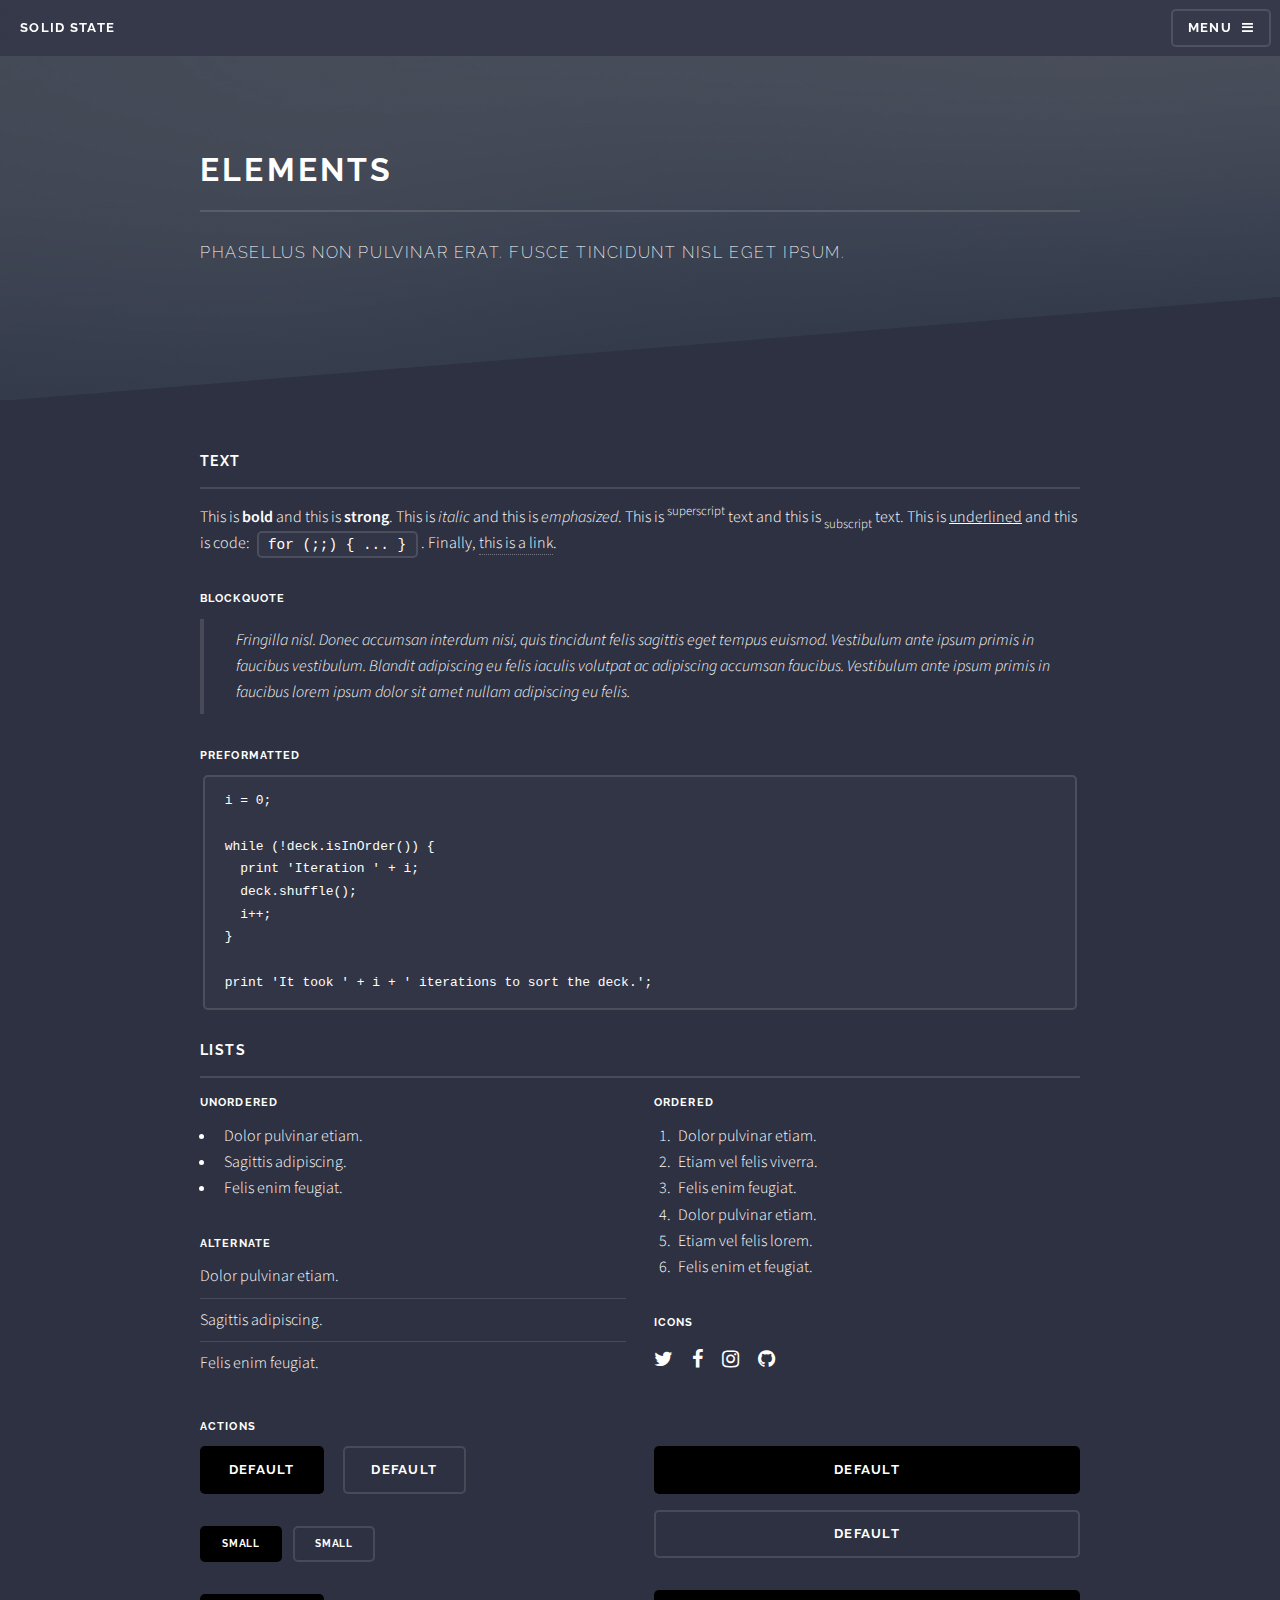
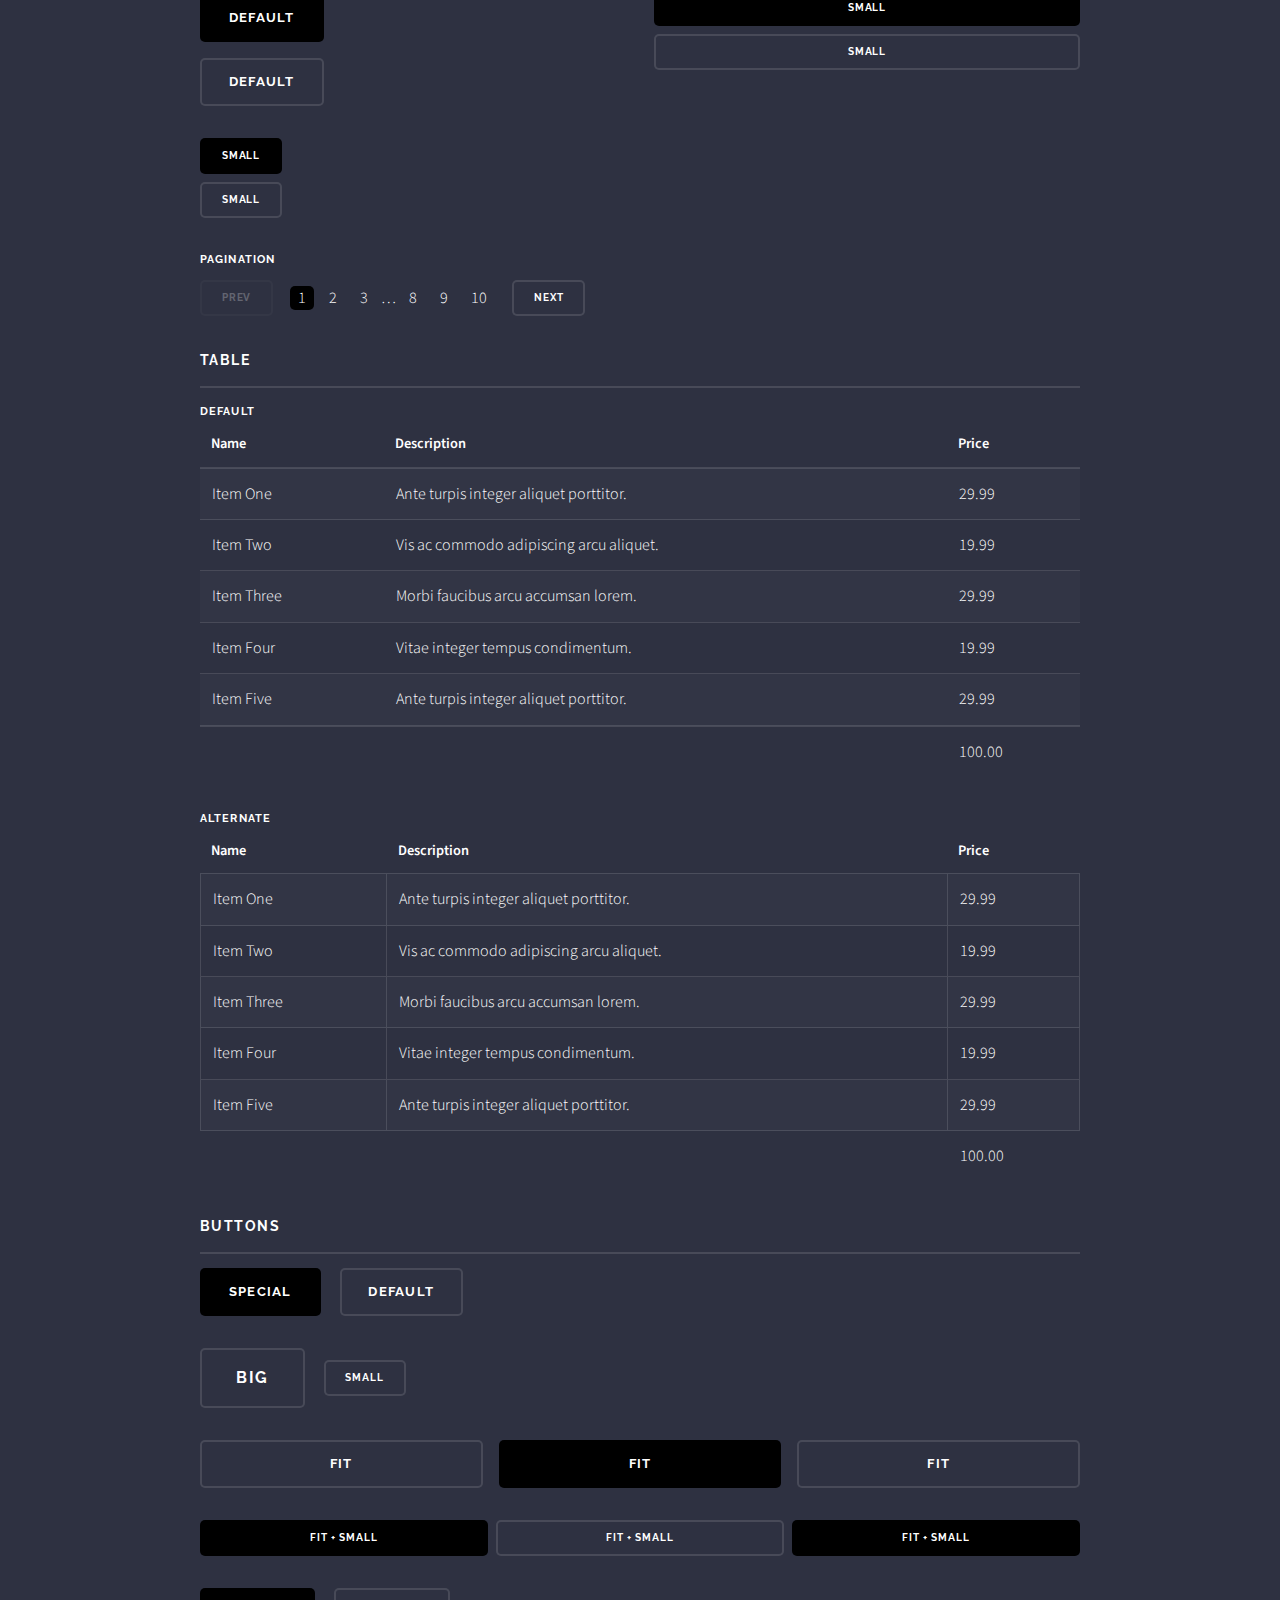
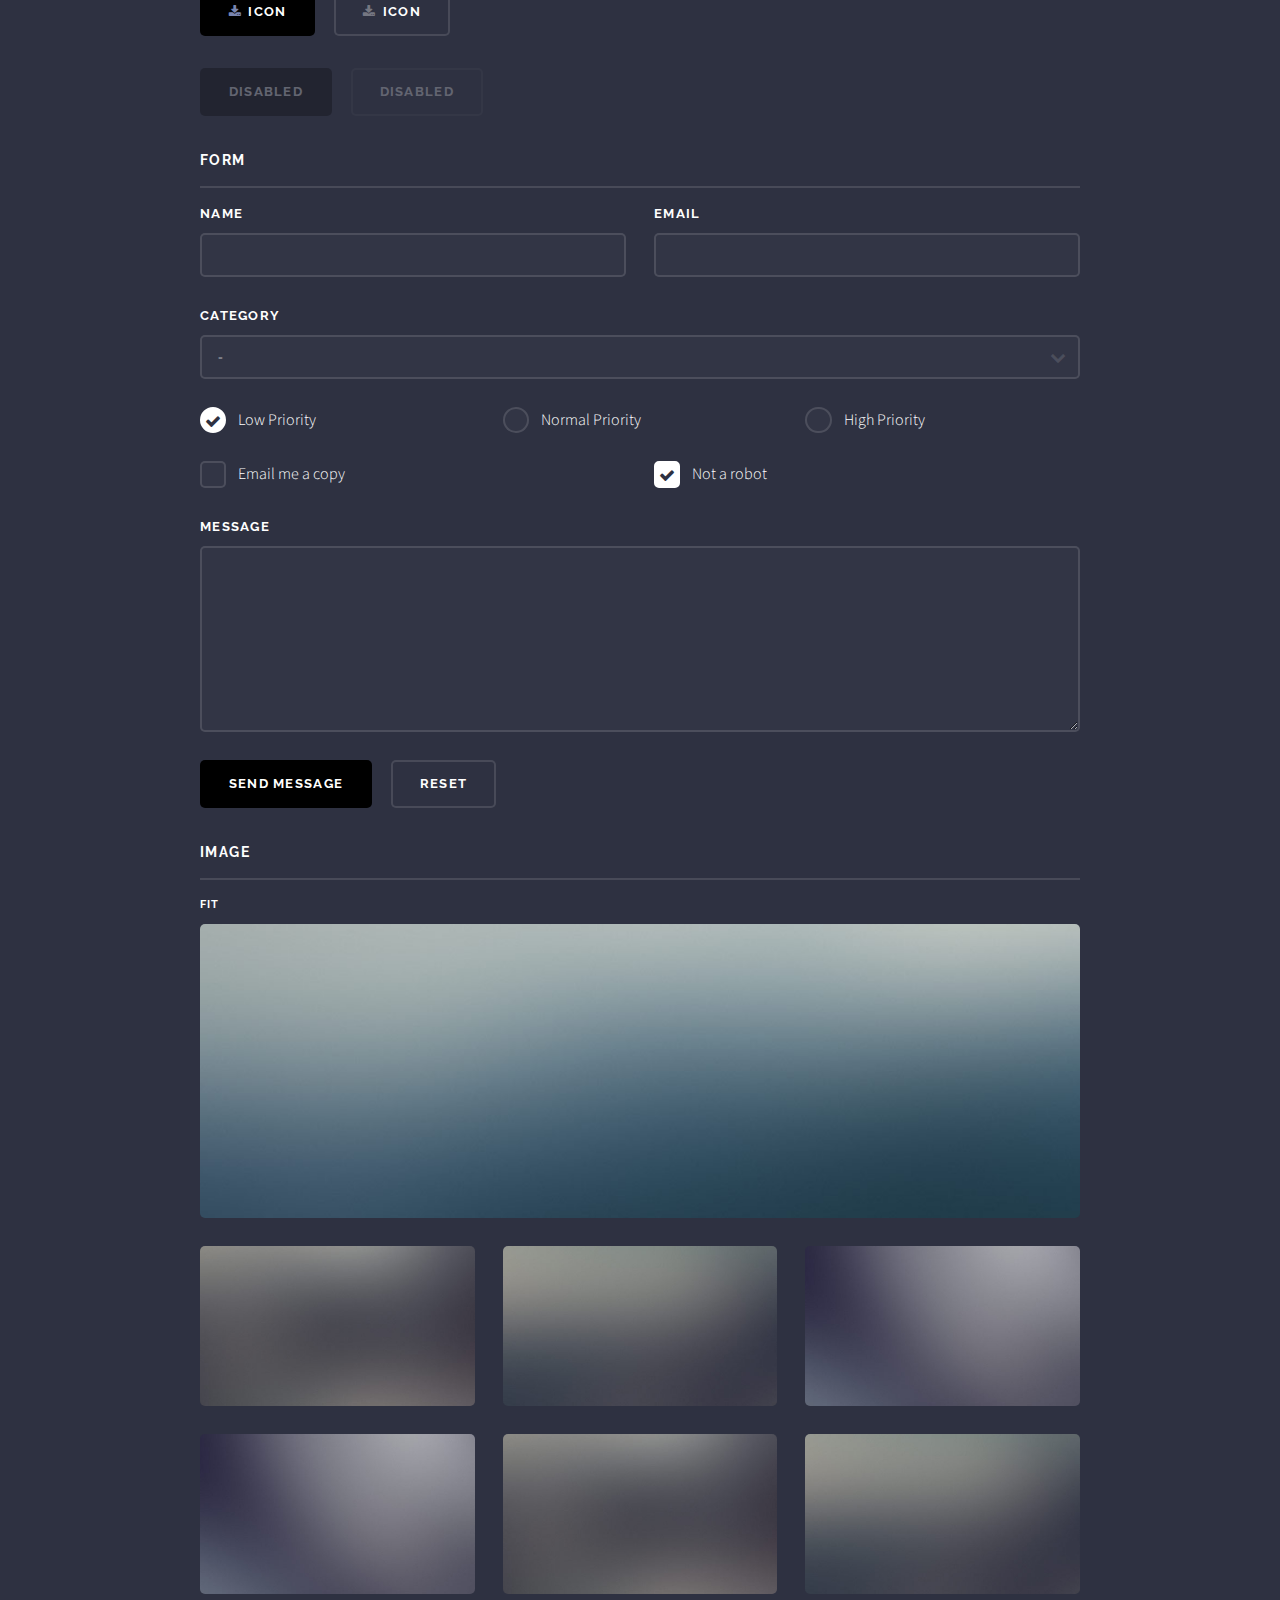
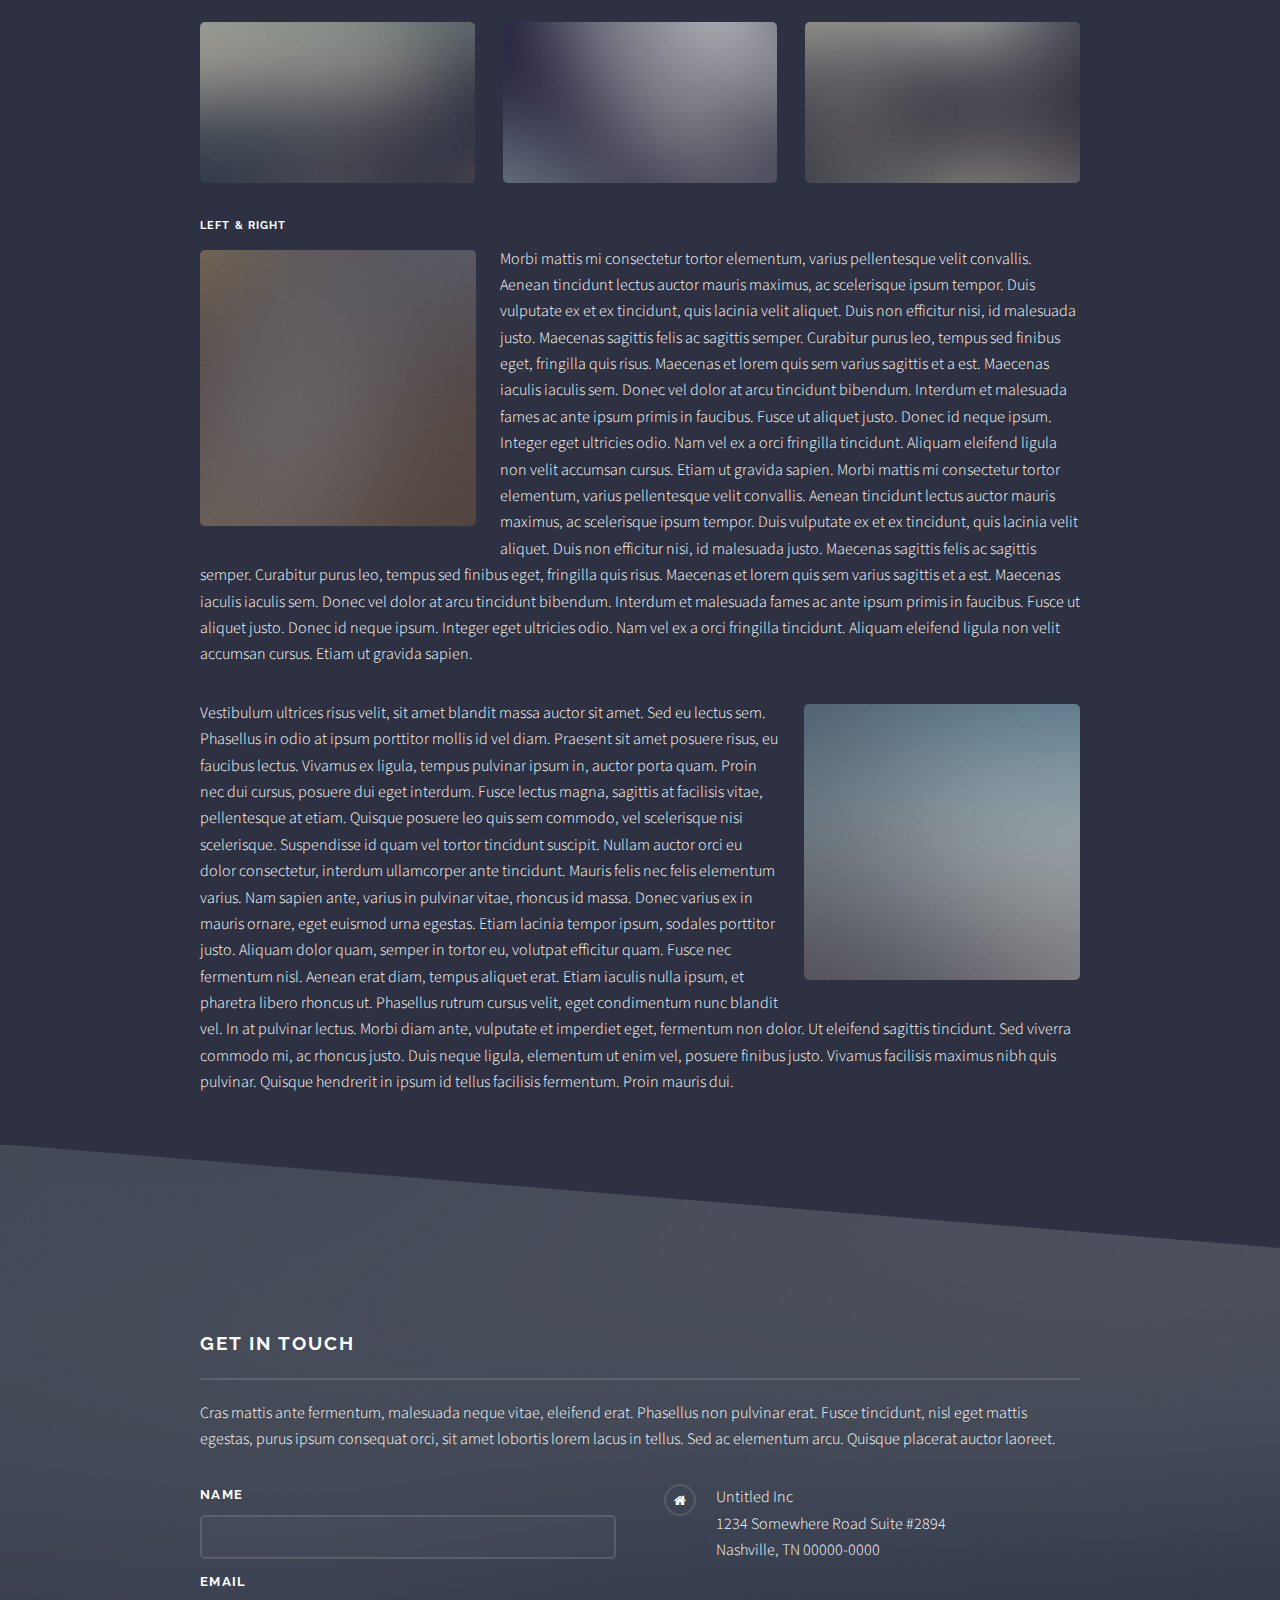
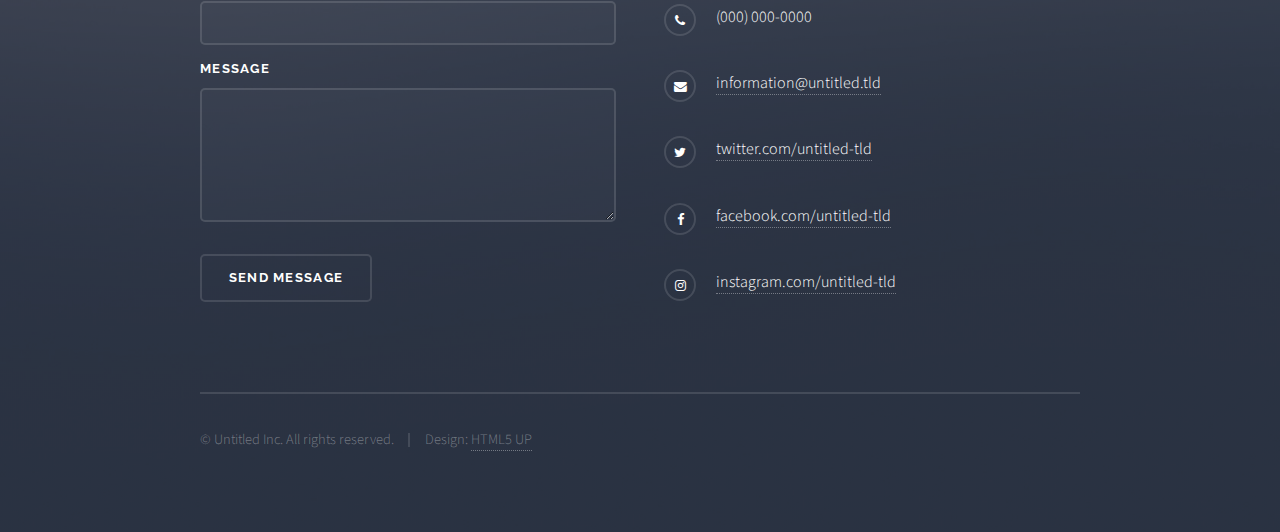
<file: elements.html>
<!DOCTYPE HTML>
<!--
	Solid State by HTML5 UP
	html5up.net | @ajlkn
	Free for personal and commercial use under the CCA 3.0 license (html5up.net/license)
-->
<html>
	<head>
		<title>Elements - Solid State by HTML5 UP</title>
		<meta charset="utf-8" />
		<meta name="viewport" content="width=device-width, initial-scale=1" />
		<!--[if lte IE 8]><script src="assets/js/ie/html5shiv.js"></script><![endif]-->
		<link rel="stylesheet" href="assets/css/main.css" />
		<!--[if lte IE 9]><link rel="stylesheet" href="assets/css/ie9.css" /><![endif]-->
		<!--[if lte IE 8]><link rel="stylesheet" href="assets/css/ie8.css" /><![endif]-->
	</head>
	<body>

		<!-- Page Wrapper -->
			<div id="page-wrapper">

				<!-- Header -->
					<header id="header">
						<h1><a href="index.html">Solid State</a></h1>
						<nav>
							<a href="#menu">Menu</a>
						</nav>
					</header>

				<!-- Menu -->
					<nav id="menu">
						<div class="inner">
							<h2>Menu</h2>
							<ul class="links">
								<li><a href="index.html">Home</a></li>
								<li><a href="generic.html">Generic</a></li>
								<li><a href="elements.html">Elements</a></li>
								<li><a href="#">Log In</a></li>
								<li><a href="#">Sign Up</a></li>
							</ul>
							<a href="#" class="close">Close</a>
						</div>
					</nav>

				<!-- Wrapper -->
					<section id="wrapper">
						<header>
							<div class="inner">
								<h2>Elements</h2>
								<p>Phasellus non pulvinar erat. Fusce tincidunt nisl eget ipsum.</p>
							</div>
						</header>

						<!-- Content -->
							<div class="wrapper">
								<div class="inner">

									<section>
										<h3 class="major">Text</h3>
										<p>This is <b>bold</b> and this is <strong>strong</strong>. This is <i>italic</i> and this is <em>emphasized</em>.
										This is <sup>superscript</sup> text and this is <sub>subscript</sub> text.
										This is <u>underlined</u> and this is code: <code>for (;;) { ... }</code>. Finally, <a href="#">this is a link</a>.</p>
										<h4>Blockquote</h4>
										<blockquote>Fringilla nisl. Donec accumsan interdum nisi, quis tincidunt felis sagittis eget tempus euismod. Vestibulum ante ipsum primis in faucibus vestibulum. Blandit adipiscing eu felis iaculis volutpat ac adipiscing accumsan faucibus. Vestibulum ante ipsum primis in faucibus lorem ipsum dolor sit amet nullam adipiscing eu felis.</blockquote>
										<h4>Preformatted</h4>
										<pre><code>i = 0;

while (!deck.isInOrder()) {
  print 'Iteration ' + i;
  deck.shuffle();
  i++;
}

print 'It took ' + i + ' iterations to sort the deck.';</code></pre>
									</section>

									<section>
										<h3 class="major">Lists</h3>
										<div class="row">
											<div class="6u 12u$(medium)">
												<h4>Unordered</h4>
												<ul>
													<li>Dolor pulvinar etiam.</li>
													<li>Sagittis adipiscing.</li>
													<li>Felis enim feugiat.</li>
												</ul>
												<h4>Alternate</h4>
												<ul class="alt">
													<li>Dolor pulvinar etiam.</li>
													<li>Sagittis adipiscing.</li>
													<li>Felis enim feugiat.</li>
												</ul>
											</div>
											<div class="6u$ 12u$(medium)">
												<h4>Ordered</h4>
												<ol>
													<li>Dolor pulvinar etiam.</li>
													<li>Etiam vel felis viverra.</li>
													<li>Felis enim feugiat.</li>
													<li>Dolor pulvinar etiam.</li>
													<li>Etiam vel felis lorem.</li>
													<li>Felis enim et feugiat.</li>
												</ol>
												<h4>Icons</h4>
												<ul class="icons">
													<li><a href="#" class="icon fa-twitter"><span class="label">Twitter</span></a></li>
													<li><a href="#" class="icon fa-facebook"><span class="label">Facebook</span></a></li>
													<li><a href="#" class="icon fa-instagram"><span class="label">Instagram</span></a></li>
													<li><a href="#" class="icon fa-github"><span class="label">Github</span></a></li>
												</ul>
											</div>
										</div>
										<h4>Actions</h4>
										<div class="row">
											<div class="6u 12u$(medium)">
												<ul class="actions">
													<li><a href="#" class="button special">Default</a></li>
													<li><a href="#" class="button">Default</a></li>
												</ul>
												<ul class="actions small">
													<li><a href="#" class="button special small">Small</a></li>
													<li><a href="#" class="button small">Small</a></li>
												</ul>
												<ul class="actions vertical">
													<li><a href="#" class="button special">Default</a></li>
													<li><a href="#" class="button">Default</a></li>
												</ul>
												<ul class="actions vertical small">
													<li><a href="#" class="button special small">Small</a></li>
													<li><a href="#" class="button small">Small</a></li>
												</ul>
											</div>
											<div class="6u 12u$(medium)">
												<ul class="actions vertical">
													<li><a href="#" class="button special fit">Default</a></li>
													<li><a href="#" class="button fit">Default</a></li>
												</ul>
												<ul class="actions vertical small">
													<li><a href="#" class="button special small fit">Small</a></li>
													<li><a href="#" class="button small fit">Small</a></li>
												</ul>
											</div>
										</div>
										<h4>Pagination</h4>
										<ul class="pagination">
											<li><span class="button small disabled">Prev</span></li>
											<li><a href="#" class="page active">1</a></li>
											<li><a href="#" class="page">2</a></li>
											<li><a href="#" class="page">3</a></li>
											<li><span>&hellip;</span></li>
											<li><a href="#" class="page">8</a></li>
											<li><a href="#" class="page">9</a></li>
											<li><a href="#" class="page">10</a></li>
											<li><a href="#" class="button small">Next</a></li>
										</ul>
									</section>

									<section>
										<h3 class="major">Table</h3>
										<h4>Default</h4>
										<div class="table-wrapper">
											<table>
												<thead>
													<tr>
														<th>Name</th>
														<th>Description</th>
														<th>Price</th>
													</tr>
												</thead>
												<tbody>
													<tr>
														<td>Item One</td>
														<td>Ante turpis integer aliquet porttitor.</td>
														<td>29.99</td>
													</tr>
													<tr>
														<td>Item Two</td>
														<td>Vis ac commodo adipiscing arcu aliquet.</td>
														<td>19.99</td>
													</tr>
													<tr>
														<td>Item Three</td>
														<td> Morbi faucibus arcu accumsan lorem.</td>
														<td>29.99</td>
													</tr>
													<tr>
														<td>Item Four</td>
														<td>Vitae integer tempus condimentum.</td>
														<td>19.99</td>
													</tr>
													<tr>
														<td>Item Five</td>
														<td>Ante turpis integer aliquet porttitor.</td>
														<td>29.99</td>
													</tr>
												</tbody>
												<tfoot>
													<tr>
														<td colspan="2"></td>
														<td>100.00</td>
													</tr>
												</tfoot>
											</table>
										</div>

										<h4>Alternate</h4>
										<div class="table-wrapper">
											<table class="alt">
												<thead>
													<tr>
														<th>Name</th>
														<th>Description</th>
														<th>Price</th>
													</tr>
												</thead>
												<tbody>
													<tr>
														<td>Item One</td>
														<td>Ante turpis integer aliquet porttitor.</td>
														<td>29.99</td>
													</tr>
													<tr>
														<td>Item Two</td>
														<td>Vis ac commodo adipiscing arcu aliquet.</td>
														<td>19.99</td>
													</tr>
													<tr>
														<td>Item Three</td>
														<td> Morbi faucibus arcu accumsan lorem.</td>
														<td>29.99</td>
													</tr>
													<tr>
														<td>Item Four</td>
														<td>Vitae integer tempus condimentum.</td>
														<td>19.99</td>
													</tr>
													<tr>
														<td>Item Five</td>
														<td>Ante turpis integer aliquet porttitor.</td>
														<td>29.99</td>
													</tr>
												</tbody>
												<tfoot>
													<tr>
														<td colspan="2"></td>
														<td>100.00</td>
													</tr>
												</tfoot>
											</table>
										</div>
									</section>

									<section>
										<h3 class="major">Buttons</h3>
										<ul class="actions">
											<li><a href="#" class="button special">Special</a></li>
											<li><a href="#" class="button">Default</a></li>
										</ul>
										<ul class="actions">
											<li><a href="#" class="button big">Big</a></li>
											<li><a href="#" class="button small">Small</a></li>
										</ul>
										<ul class="actions fit">
											<li><a href="#" class="button fit">Fit</a></li>
											<li><a href="#" class="button special fit">Fit</a></li>
											<li><a href="#" class="button fit">Fit</a></li>
										</ul>
										<ul class="actions fit small">
											<li><a href="#" class="button special fit small">Fit + Small</a></li>
											<li><a href="#" class="button fit small">Fit + Small</a></li>
											<li><a href="#" class="button special fit small">Fit + Small</a></li>
										</ul>
										<ul class="actions">
											<li><a href="#" class="button special icon fa-download">Icon</a></li>
											<li><a href="#" class="button icon fa-download">Icon</a></li>
										</ul>
										<ul class="actions">
											<li><span class="button special disabled">Disabled</span></li>
											<li><span class="button disabled">Disabled</span></li>
										</ul>
									</section>

									<section>
										<h3 class="major">Form</h3>
										<form method="post" action="#">
											<div class="row uniform">
												<div class="6u 12u$(xsmall)">
													<label for="demo-name">Name</label>
													<input type="text" name="demo-name" id="demo-name" value="" />
												</div>
												<div class="6u$ 12u$(xsmall)">
													<label for="demo-email">Email</label>
													<input type="email" name="demo-email" id="demo-email" value="" />
												</div>
												<div class="12u$">
													<label for="demo-category">Category</label>
													<div class="select-wrapper">
														<select name="demo-category" id="demo-category">
															<option value="">-</option>
															<option value="1">Manufacturing</option>
															<option value="1">Shipping</option>
															<option value="1">Administration</option>
															<option value="1">Human Resources</option>
														</select>
													</div>
												</div>
												<div class="4u 12u$(small)">
													<input type="radio" id="demo-priority-low" name="demo-priority" checked>
													<label for="demo-priority-low">Low Priority</label>
												</div>
												<div class="4u 12u$(small)">
													<input type="radio" id="demo-priority-normal" name="demo-priority">
													<label for="demo-priority-normal">Normal Priority</label>
												</div>
												<div class="4u$ 12u$(small)">
													<input type="radio" id="demo-priority-high" name="demo-priority">
													<label for="demo-priority-high">High Priority</label>
												</div>
												<div class="6u 12u$(small)">
													<input type="checkbox" id="demo-copy" name="demo-copy">
													<label for="demo-copy">Email me a copy</label>
												</div>
												<div class="6u$ 12u$(small)">
													<input type="checkbox" id="demo-human" name="demo-human" checked>
													<label for="demo-human">Not a robot</label>
												</div>
												<div class="12u$">
													<label for="demo-message">Message</label>
													<textarea name="demo-message" id="demo-message" rows="6"></textarea>
												</div>
												<div class="12u$">
													<ul class="actions">
														<li><input type="submit" value="Send Message" class="special" /></li>
														<li><input type="reset" value="Reset" /></li>
													</ul>
												</div>
											</div>
										</form>
									</section>

									<section>
										<h3 class="major">Image</h3>
										<h4>Fit</h4>
										<div class="box alt">
											<div class="row uniform">
												<div class="12u$"><span class="image fit"><img src="images/pic08.jpg" alt="" /></span></div>
												<div class="4u"><span class="image fit"><img src="images/pic05.jpg" alt="" /></span></div>
												<div class="4u"><span class="image fit"><img src="images/pic06.jpg" alt="" /></span></div>
												<div class="4u$"><span class="image fit"><img src="images/pic07.jpg" alt="" /></span></div>
												<div class="4u"><span class="image fit"><img src="images/pic07.jpg" alt="" /></span></div>
												<div class="4u"><span class="image fit"><img src="images/pic05.jpg" alt="" /></span></div>
												<div class="4u$"><span class="image fit"><img src="images/pic06.jpg" alt="" /></span></div>
												<div class="4u"><span class="image fit"><img src="images/pic06.jpg" alt="" /></span></div>
												<div class="4u"><span class="image fit"><img src="images/pic07.jpg" alt="" /></span></div>
												<div class="4u$"><span class="image fit"><img src="images/pic05.jpg" alt="" /></span></div>
											</div>
										</div>
										<h4>Left &amp; Right</h4>
										<p><span class="image left"><img src="images/pic01.jpg" alt="" /></span>Morbi mattis mi consectetur tortor elementum, varius pellentesque velit convallis. Aenean tincidunt lectus auctor mauris maximus, ac scelerisque ipsum tempor. Duis vulputate ex et ex tincidunt, quis lacinia velit aliquet. Duis non efficitur nisi, id malesuada justo. Maecenas sagittis felis ac sagittis semper. Curabitur purus leo, tempus sed finibus eget, fringilla quis risus. Maecenas et lorem quis sem varius sagittis et a est. Maecenas iaculis iaculis sem. Donec vel dolor at arcu tincidunt bibendum. Interdum et malesuada fames ac ante ipsum primis in faucibus. Fusce ut aliquet justo. Donec id neque ipsum. Integer eget ultricies odio. Nam vel ex a orci fringilla tincidunt. Aliquam eleifend ligula non velit accumsan cursus. Etiam ut gravida sapien. Morbi mattis mi consectetur tortor elementum, varius pellentesque velit convallis. Aenean tincidunt lectus auctor mauris maximus, ac scelerisque ipsum tempor. Duis vulputate ex et ex tincidunt, quis lacinia velit aliquet. Duis non efficitur nisi, id malesuada justo. Maecenas sagittis felis ac sagittis semper. Curabitur purus leo, tempus sed finibus eget, fringilla quis risus. Maecenas et lorem quis sem varius sagittis et a est. Maecenas iaculis iaculis sem. Donec vel dolor at arcu tincidunt bibendum. Interdum et malesuada fames ac ante ipsum primis in faucibus. Fusce ut aliquet justo. Donec id neque ipsum. Integer eget ultricies odio. Nam vel ex a orci fringilla tincidunt. Aliquam eleifend ligula non velit accumsan cursus. Etiam ut gravida sapien.</p>
										<p><span class="image right"><img src="images/pic02.jpg" alt="" /></span>Vestibulum ultrices risus velit, sit amet blandit massa auctor sit amet. Sed eu lectus sem. Phasellus in odio at ipsum porttitor mollis id vel diam. Praesent sit amet posuere risus, eu faucibus lectus. Vivamus ex ligula, tempus pulvinar ipsum in, auctor porta quam. Proin nec dui cursus, posuere dui eget interdum. Fusce lectus magna, sagittis at facilisis vitae, pellentesque at etiam. Quisque posuere leo quis sem commodo, vel scelerisque nisi scelerisque. Suspendisse id quam vel tortor tincidunt suscipit. Nullam auctor orci eu dolor consectetur, interdum ullamcorper ante tincidunt. Mauris felis nec felis elementum varius. Nam sapien ante, varius in pulvinar vitae, rhoncus id massa. Donec varius ex in mauris ornare, eget euismod urna egestas. Etiam lacinia tempor ipsum, sodales porttitor justo. Aliquam dolor quam, semper in tortor eu, volutpat efficitur quam. Fusce nec fermentum nisl. Aenean erat diam, tempus aliquet erat. Etiam iaculis nulla ipsum, et pharetra libero rhoncus ut. Phasellus rutrum cursus velit, eget condimentum nunc blandit vel. In at pulvinar lectus. Morbi diam ante, vulputate et imperdiet eget, fermentum non dolor. Ut eleifend sagittis tincidunt. Sed viverra commodo mi, ac rhoncus justo. Duis neque ligula, elementum ut enim vel, posuere finibus justo. Vivamus facilisis maximus nibh quis pulvinar. Quisque hendrerit in ipsum id tellus facilisis fermentum. Proin mauris dui.</p>
									</section>

								</div>
							</div>

					</section>

				<!-- Footer -->
					<section id="footer">
						<div class="inner">
							<h2 class="major">Get in touch</h2>
							<p>Cras mattis ante fermentum, malesuada neque vitae, eleifend erat. Phasellus non pulvinar erat. Fusce tincidunt, nisl eget mattis egestas, purus ipsum consequat orci, sit amet lobortis lorem lacus in tellus. Sed ac elementum arcu. Quisque placerat auctor laoreet.</p>
							<form method="post" action="#">
								<div class="field">
									<label for="name">Name</label>
									<input type="text" name="name" id="name" />
								</div>
								<div class="field">
									<label for="email">Email</label>
									<input type="email" name="email" id="email" />
								</div>
								<div class="field">
									<label for="message">Message</label>
									<textarea name="message" id="message" rows="4"></textarea>
								</div>
								<ul class="actions">
									<li><input type="submit" value="Send Message" /></li>
								</ul>
							</form>
							<ul class="contact">
								<li class="fa-home">
									Untitled Inc<br />
									1234 Somewhere Road Suite #2894<br />
									Nashville, TN 00000-0000
								</li>
								<li class="fa-phone">(000) 000-0000</li>
								<li class="fa-envelope"><a href="#">information@untitled.tld</a></li>
								<li class="fa-twitter"><a href="#">twitter.com/untitled-tld</a></li>
								<li class="fa-facebook"><a href="#">facebook.com/untitled-tld</a></li>
								<li class="fa-instagram"><a href="#">instagram.com/untitled-tld</a></li>
							</ul>
							<ul class="copyright">
								<li>&copy; Untitled Inc. All rights reserved.</li><li>Design: <a href="http://html5up.net">HTML5 UP</a></li>
							</ul>
						</div>
					</section>

			</div>

		<!-- Scripts -->
			<script src="assets/js/skel.min.js"></script>
			<script src="assets/js/jquery.min.js"></script>
			<script src="assets/js/jquery.scrollex.min.js"></script>
			<script src="assets/js/util.js"></script>
			<!--[if lte IE 8]><script src="assets/js/ie/respond.min.js"></script><![endif]-->
			<script src="assets/js/main.js"></script>

	</body>
</html>
</file>
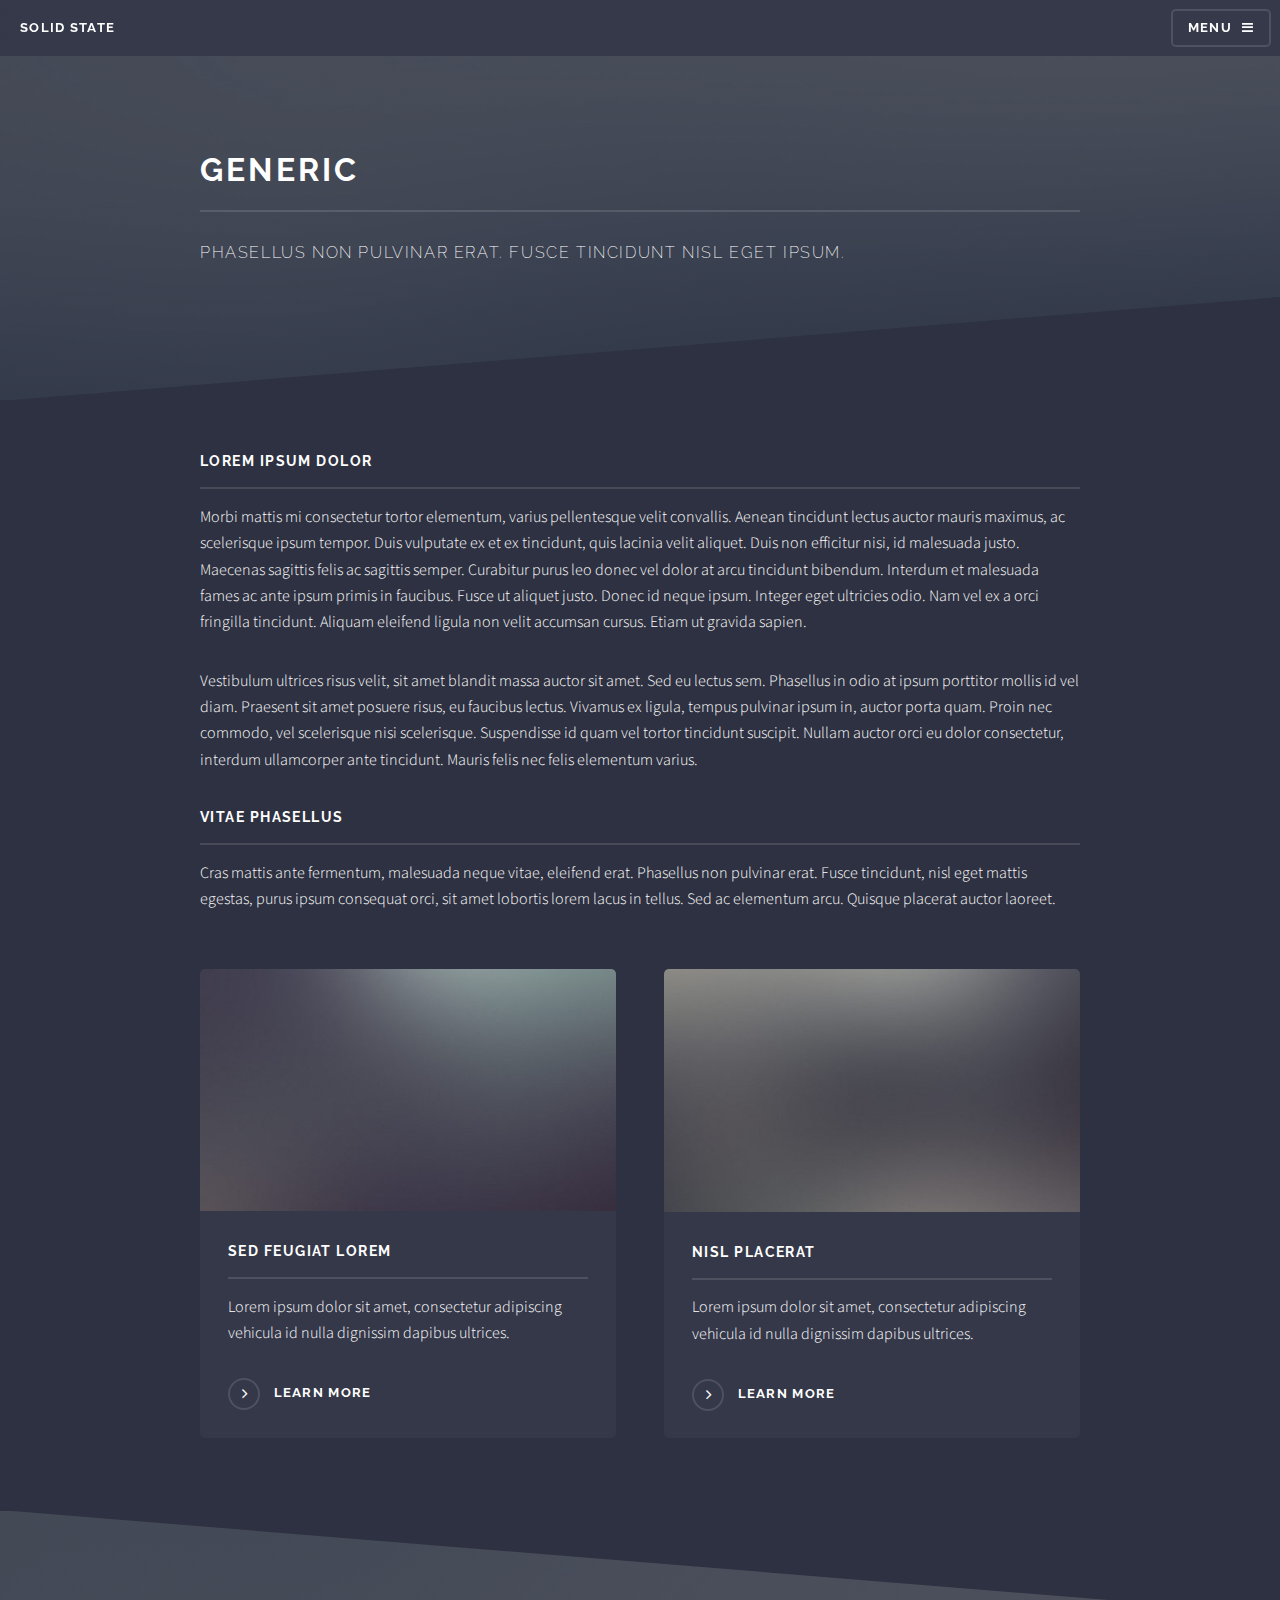
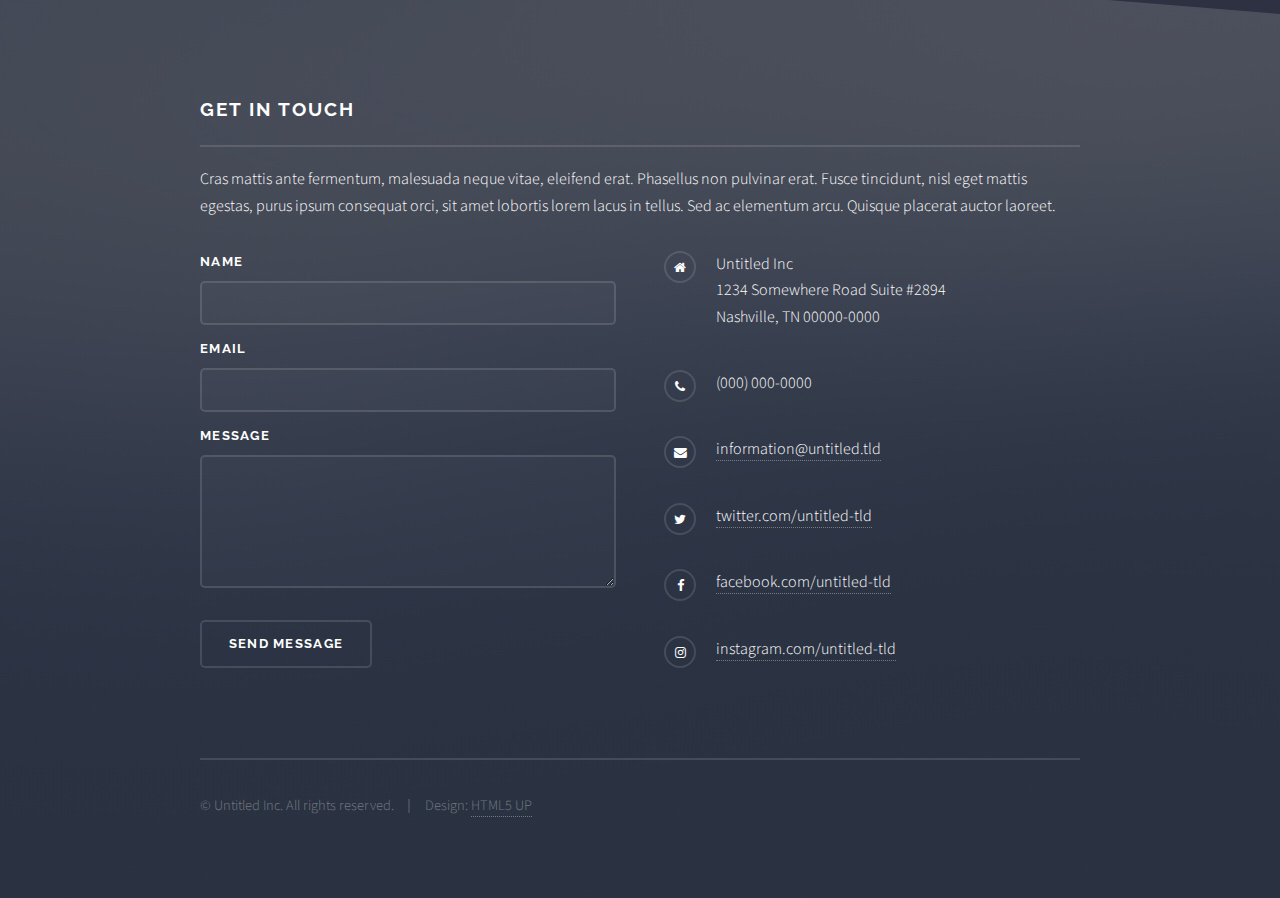
<file: generic.html>
<!DOCTYPE HTML>
<!--
	Solid State by HTML5 UP
	html5up.net | @ajlkn
	Free for personal and commercial use under the CCA 3.0 license (html5up.net/license)
-->
<html>
	<head>
		<title>Generic - Solid State by HTML5 UP</title>
		<meta charset="utf-8" />
		<meta name="viewport" content="width=device-width, initial-scale=1" />
		<!--[if lte IE 8]><script src="assets/js/ie/html5shiv.js"></script><![endif]-->
		<link rel="stylesheet" href="assets/css/main.css" />
		<!--[if lte IE 9]><link rel="stylesheet" href="assets/css/ie9.css" /><![endif]-->
		<!--[if lte IE 8]><link rel="stylesheet" href="assets/css/ie8.css" /><![endif]-->
	</head>
	<body>

		<!-- Page Wrapper -->
			<div id="page-wrapper">

				<!-- Header -->
					<header id="header">
						<h1><a href="index.html">Solid State</a></h1>
						<nav>
							<a href="#menu">Menu</a>
						</nav>
					</header>

				<!-- Menu -->
					<nav id="menu">
						<div class="inner">
							<h2>Menu</h2>
							<ul class="links">
								<li><a href="index.html">Home</a></li>
								<li><a href="generic.html">Generic</a></li>
								<li><a href="elements.html">Elements</a></li>
								<li><a href="#">Log In</a></li>
								<li><a href="#">Sign Up</a></li>
							</ul>
							<a href="#" class="close">Close</a>
						</div>
					</nav>

				<!-- Wrapper -->
					<section id="wrapper">
						<header>
							<div class="inner">
								<h2>Generic</h2>
								<p>Phasellus non pulvinar erat. Fusce tincidunt nisl eget ipsum.</p>
							</div>
						</header>

						<!-- Content -->
							<div class="wrapper">
								<div class="inner">

									<h3 class="major">Lorem ipsum dolor</h3>
									<p>Morbi mattis mi consectetur tortor elementum, varius pellentesque velit convallis. Aenean tincidunt lectus auctor mauris maximus, ac scelerisque ipsum tempor. Duis vulputate ex et ex tincidunt, quis lacinia velit aliquet. Duis non efficitur nisi, id malesuada justo. Maecenas sagittis felis ac sagittis semper. Curabitur purus leo donec vel dolor at arcu tincidunt bibendum. Interdum et malesuada fames ac ante ipsum primis in faucibus. Fusce ut aliquet justo. Donec id neque ipsum. Integer eget ultricies odio. Nam vel ex a orci fringilla tincidunt. Aliquam eleifend ligula non velit accumsan cursus. Etiam ut gravida sapien.</p>

									<p>Vestibulum ultrices risus velit, sit amet blandit massa auctor sit amet. Sed eu lectus sem. Phasellus in odio at ipsum porttitor mollis id vel diam. Praesent sit amet posuere risus, eu faucibus lectus. Vivamus ex ligula, tempus pulvinar ipsum in, auctor porta quam. Proin nec commodo, vel scelerisque nisi scelerisque. Suspendisse id quam vel tortor tincidunt suscipit. Nullam auctor orci eu dolor consectetur, interdum ullamcorper ante tincidunt. Mauris felis nec felis elementum varius.</p>

									<h3 class="major">Vitae phasellus</h3>
									<p>Cras mattis ante fermentum, malesuada neque vitae, eleifend erat. Phasellus non pulvinar erat. Fusce tincidunt, nisl eget mattis egestas, purus ipsum consequat orci, sit amet lobortis lorem lacus in tellus. Sed ac elementum arcu. Quisque placerat auctor laoreet.</p>

									<section class="features">
										<article>
											<a href="#" class="image"><img src="images/pic04.jpg" alt="" /></a>
											<h3 class="major">Sed feugiat lorem</h3>
											<p>Lorem ipsum dolor sit amet, consectetur adipiscing vehicula id nulla dignissim dapibus ultrices.</p>
											<a href="#" class="special">Learn more</a>
										</article>
										<article>
											<a href="#" class="image"><img src="images/pic05.jpg" alt="" /></a>
											<h3 class="major">Nisl placerat</h3>
											<p>Lorem ipsum dolor sit amet, consectetur adipiscing vehicula id nulla dignissim dapibus ultrices.</p>
											<a href="#" class="special">Learn more</a>
										</article>
									</section>

								</div>
							</div>

					</section>

				<!-- Footer -->
					<section id="footer">
						<div class="inner">
							<h2 class="major">Get in touch</h2>
							<p>Cras mattis ante fermentum, malesuada neque vitae, eleifend erat. Phasellus non pulvinar erat. Fusce tincidunt, nisl eget mattis egestas, purus ipsum consequat orci, sit amet lobortis lorem lacus in tellus. Sed ac elementum arcu. Quisque placerat auctor laoreet.</p>
							<form method="post" action="#">
								<div class="field">
									<label for="name">Name</label>
									<input type="text" name="name" id="name" />
								</div>
								<div class="field">
									<label for="email">Email</label>
									<input type="email" name="email" id="email" />
								</div>
								<div class="field">
									<label for="message">Message</label>
									<textarea name="message" id="message" rows="4"></textarea>
								</div>
								<ul class="actions">
									<li><input type="submit" value="Send Message" /></li>
								</ul>
							</form>
							<ul class="contact">
								<li class="fa-home">
									Untitled Inc<br />
									1234 Somewhere Road Suite #2894<br />
									Nashville, TN 00000-0000
								</li>
								<li class="fa-phone">(000) 000-0000</li>
								<li class="fa-envelope"><a href="#">information@untitled.tld</a></li>
								<li class="fa-twitter"><a href="#">twitter.com/untitled-tld</a></li>
								<li class="fa-facebook"><a href="#">facebook.com/untitled-tld</a></li>
								<li class="fa-instagram"><a href="#">instagram.com/untitled-tld</a></li>
							</ul>
							<ul class="copyright">
								<li>&copy; Untitled Inc. All rights reserved.</li><li>Design: <a href="http://html5up.net">HTML5 UP</a></li>
							</ul>
						</div>
					</section>

			</div>

		<!-- Scripts -->
			<script src="assets/js/skel.min.js"></script>
			<script src="assets/js/jquery.min.js"></script>
			<script src="assets/js/jquery.scrollex.min.js"></script>
			<script src="assets/js/util.js"></script>
			<!--[if lte IE 8]><script src="assets/js/ie/respond.min.js"></script><![endif]-->
			<script src="assets/js/main.js"></script>

	</body>
</html>
</file>
<file: assets/css/ie9.css>
/*
	Solid State by HTML5 UP
	html5up.net | @ajlkn
	Free for personal and commercial use under the CCA 3.0 license (html5up.net/license)
*/

/* Basic */

	body {
		background-color: #2e3141;
		background-image: url("../../images/bg.jpg");
		background-size: cover;
		background-attachment: fixed;
		background-position: center;
	}

		body:before {
			background: rgba(46, 49, 65, 0.8);
			content: '';
			display: block;
			height: 100%;
			left: 0;
			position: fixed;
			top: 0;
			width: 100%;
		}

		body > * {
			position: relative;
			z-index: 1;
		}

/* Features */

	.features article {
		display: inline-block;
		width: 45%;
	}

/* Menu */

	#menu .inner {
		margin: 4em auto;
	}

/* Wrapper */

	#wrapper > header {
		background: none !important;
	}

	.wrapper.spotlight .inner {
		text-align: left !important;
	}

	.wrapper.spotlight .image {
		display: inline-block;
		margin: 0 3em 2em 0 !important;
		vertical-align: middle;
		width: 24%;
	}

	.wrapper.spotlight .content {
		display: inline-block;
		vertical-align: middle;
		width: 70%;
	}

/* Banner */

	#banner {
		background: none !important;
	}

/* Footer */

	#footer {
		background: none !important;
	}

		#footer .inner form {
			display: inline-block;
			width: 45%;
		}

		#footer .inner .contact {
			display: inline-block;
			width: 45%;
		}
</file>
<file: assets/css/ie8.css>
/*
	Solid State by HTML5 UP
	html5up.net | @ajlkn
	Free for personal and commercial use under the CCA 3.0 license (html5up.net/license)
*/

/* Basic */

	body {
		-ms-behavior: url("assets/js/backgroundsize.min.htc");
	}

/* Type */

	h1.major, h2.major, h3.major, h4.major, h5.major, h6.major {
		border-bottom: solid 2px #ffffff;
	}

	blockquote {
		border-left: solid 4px #ffffff;
	}

	code {
		border: solid 2px #ffffff;
	}

	hr {
		border-bottom: solid 2px #ffffff;
	}

/* Button */

	input[type="submit"],
	input[type="reset"],
	input[type="button"],
	button,
	.button {
		position: relative;
		-ms-behavior: url("assets/js/ie/PIE.htc");
		border: solid 2px #ffffff;
	}

		input[type="submit"].special,
		input[type="reset"].special,
		input[type="button"].special,
		button.special,
		.button.special {
			border: 0;
		}

/* Form */

	input[type="text"],
	input[type="password"],
	input[type="email"],
	input[type="tel"],
	select,
	textarea {
		position: relative;
		-ms-behavior: url("assets/js/ie/PIE.htc");
		background: transparent;
		border: solid 2px #ffffff;
	}

/* Table */

	table tbody tr {
		border: solid 1px #ffffff;
		border-left: 0;
		border-right: 0;
	}

	table.alt tbody tr td {
		border: solid 1px #ffffff;
		border-left-width: 0;
		border-top-width: 0;
	}

		table.alt tbody tr td:first-child {
			border-left-width: 1px;
		}

	table.alt tbody tr:first-child td {
		border-top-width: 1px;
	}

	table.alt thead {
		border-bottom: 0;
	}

	table.alt tfoot {
		border-top: 0;
	}

/* Features */

	.features article {
		-ms-behavior: url("assets/js/ie/PIE.htc");
		position: relative;
		width: 44%;
	}

		.features article .image {
			margin-top: 0;
			margin-left: 0;
			width: 100%;
		}

/* Menu */

	#menu {
		background: #2e3141;
	}

		#menu h2 {
			border-bottom: solid 2px #ffffff;
		}

/* Header */

	#header {
		background-color: #353849;
	}

/* Wrapper */

	.wrapper {
		margin: 0;
	}

		.wrapper:before, .wrapper:after {
			display: none;
		}

		.wrapper.spotlight .image {
			-ms-behavior: url("assets/js/ie/PIE.htc");
		}

			.wrapper.spotlight .image img {
				position: relative;
				-ms-behavior: url("assets/js/ie/PIE.htc");
			}

/* Banner */

	#banner .logo .icon {
		border: solid 2px #ffffff;
		-ms-behavior: url("assets/js/ie/PIE.htc");
	}

	#banner h2 {
		border-bottom: solid 2px #ffffff;
	}

/* Footer */

	#footer .inner .copyright {
		border-top: solid 2px #ffffff;
	}

		#footer .inner .copyright li {
			border-left: solid 2px #ffffff;
		}
</file>
<file: assets/css/main.css>
@import url(font-awesome.min.css);
@import url("https://fonts.googleapis.com/css?family=Raleway:200,700|Source+Sans+Pro:300,600,300italic,600italic");

/*
	Solid State by HTML5 UP
	html5up.net | @ajlkn
	Free for personal and commercial use under the CCA 3.0 license (html5up.net/license)
*/

/* Reset */

	html, body, div, span, applet, object, iframe, h1, h2, h3, h4, h5, h6, p, blockquote, pre, a, abbr, acronym, address, big, cite, code, del, dfn, em, img, ins, kbd, q, s, samp, small, strike, strong, sub, sup, tt, var, b, u, i, center, dl, dt, dd, ol, ul, li, fieldset, form, label, legend, table, caption, tbody, tfoot, thead, tr, th, td, article, aside, canvas, details, embed, figure, figcaption, footer, header, hgroup, menu, nav, output, ruby, section, summary, time, mark, audio, video {
		margin: 0;
		padding: 0;
		border: 0;
		font-size: 100%;
		font: inherit;
		vertical-align: baseline;
	}

	article, aside, details, figcaption, figure, footer, header, hgroup, menu, nav, section {
		display: block;
	}

	body {
		line-height: 1;
	}

	ol, ul {
		list-style: none;
	}

	blockquote, q {
		quotes: none;
	}

	blockquote:before, blockquote:after, q:before, q:after {
		content: '';
		content: none;
	}

	table {
		border-collapse: collapse;
		border-spacing: 0;
	}

	body {
		-webkit-text-size-adjust: none;
	}

/* Box Model */

	*, *:before, *:after {
		-moz-box-sizing: border-box;
		-webkit-box-sizing: border-box;
		box-sizing: border-box;
	}

/* Grid */

	.row {
		border-bottom: solid 1px transparent;
		-moz-box-sizing: border-box;
		-webkit-box-sizing: border-box;
		box-sizing: border-box;
	}

	.row > * {
		float: left;
		-moz-box-sizing: border-box;
		-webkit-box-sizing: border-box;
		box-sizing: border-box;
	}

	.row:after, .row:before {
		content: '';
		display: block;
		clear: both;
		height: 0;
	}

	.row.uniform > * > :first-child {
		margin-top: 0;
	}

	.row.uniform > * > :last-child {
		margin-bottom: 0;
	}

	.row.\30 \25 > * {
		padding: 0 0 0 0em;
	}

	.row.\30 \25 {
		margin: 0 0 -1px 0em;
	}

	.row.uniform.\30 \25 > * {
		padding: 0em 0 0 0em;
	}

	.row.uniform.\30 \25 {
		margin: 0em 0 -1px 0em;
	}

	.row > * {
		padding: 0 0 0 1.75em;
	}

	.row {
		margin: 0 0 -1px -1.75em;
	}

	.row.uniform > * {
		padding: 1.75em 0 0 1.75em;
	}

	.row.uniform {
		margin: -1.75em 0 -1px -1.75em;
	}

	.row.\32 00\25 > * {
		padding: 0 0 0 3.5em;
	}

	.row.\32 00\25 {
		margin: 0 0 -1px -3.5em;
	}

	.row.uniform.\32 00\25 > * {
		padding: 3.5em 0 0 3.5em;
	}

	.row.uniform.\32 00\25 {
		margin: -3.5em 0 -1px -3.5em;
	}

	.row.\31 50\25 > * {
		padding: 0 0 0 2.625em;
	}

	.row.\31 50\25 {
		margin: 0 0 -1px -2.625em;
	}

	.row.uniform.\31 50\25 > * {
		padding: 2.625em 0 0 2.625em;
	}

	.row.uniform.\31 50\25 {
		margin: -2.625em 0 -1px -2.625em;
	}

	.row.\35 0\25 > * {
		padding: 0 0 0 0.875em;
	}

	.row.\35 0\25 {
		margin: 0 0 -1px -0.875em;
	}

	.row.uniform.\35 0\25 > * {
		padding: 0.875em 0 0 0.875em;
	}

	.row.uniform.\35 0\25 {
		margin: -0.875em 0 -1px -0.875em;
	}

	.row.\32 5\25 > * {
		padding: 0 0 0 0.4375em;
	}

	.row.\32 5\25 {
		margin: 0 0 -1px -0.4375em;
	}

	.row.uniform.\32 5\25 > * {
		padding: 0.4375em 0 0 0.4375em;
	}

	.row.uniform.\32 5\25 {
		margin: -0.4375em 0 -1px -0.4375em;
	}

	.\31 2u, .\31 2u\24 {
		width: 100%;
		clear: none;
		margin-left: 0;
	}

	.\31 1u, .\31 1u\24 {
		width: 91.6666666667%;
		clear: none;
		margin-left: 0;
	}

	.\31 0u, .\31 0u\24 {
		width: 83.3333333333%;
		clear: none;
		margin-left: 0;
	}

	.\39 u, .\39 u\24 {
		width: 75%;
		clear: none;
		margin-left: 0;
	}

	.\38 u, .\38 u\24 {
		width: 66.6666666667%;
		clear: none;
		margin-left: 0;
	}

	.\37 u, .\37 u\24 {
		width: 58.3333333333%;
		clear: none;
		margin-left: 0;
	}

	.\36 u, .\36 u\24 {
		width: 50%;
		clear: none;
		margin-left: 0;
	}

	.\35 u, .\35 u\24 {
		width: 41.6666666667%;
		clear: none;
		margin-left: 0;
	}

	.\34 u, .\34 u\24 {
		width: 33.3333333333%;
		clear: none;
		margin-left: 0;
	}

	.\33 u, .\33 u\24 {
		width: 25%;
		clear: none;
		margin-left: 0;
	}

	.\32 u, .\32 u\24 {
		width: 16.6666666667%;
		clear: none;
		margin-left: 0;
	}

	.\31 u, .\31 u\24 {
		width: 8.3333333333%;
		clear: none;
		margin-left: 0;
	}

	.\31 2u\24 + *,
	.\31 1u\24 + *,
	.\31 0u\24 + *,
	.\39 u\24 + *,
	.\38 u\24 + *,
	.\37 u\24 + *,
	.\36 u\24 + *,
	.\35 u\24 + *,
	.\34 u\24 + *,
	.\33 u\24 + *,
	.\32 u\24 + *,
	.\31 u\24 + * {
		clear: left;
	}

	.\-11u {
		margin-left: 91.66667%;
	}

	.\-10u {
		margin-left: 83.33333%;
	}

	.\-9u {
		margin-left: 75%;
	}

	.\-8u {
		margin-left: 66.66667%;
	}

	.\-7u {
		margin-left: 58.33333%;
	}

	.\-6u {
		margin-left: 50%;
	}

	.\-5u {
		margin-left: 41.66667%;
	}

	.\-4u {
		margin-left: 33.33333%;
	}

	.\-3u {
		margin-left: 25%;
	}

	.\-2u {
		margin-left: 16.66667%;
	}

	.\-1u {
		margin-left: 8.33333%;
	}

	@media screen and (max-width: 1680px) {

		.row > * {
			padding: 0 0 0 1.75em;
		}

		.row {
			margin: 0 0 -1px -1.75em;
		}

		.row.uniform > * {
			padding: 1.75em 0 0 1.75em;
		}

		.row.uniform {
			margin: -1.75em 0 -1px -1.75em;
		}

		.row.\32 00\25 > * {
			padding: 0 0 0 3.5em;
		}

		.row.\32 00\25 {
			margin: 0 0 -1px -3.5em;
		}

		.row.uniform.\32 00\25 > * {
			padding: 3.5em 0 0 3.5em;
		}

		.row.uniform.\32 00\25 {
			margin: -3.5em 0 -1px -3.5em;
		}

		.row.\31 50\25 > * {
			padding: 0 0 0 2.625em;
		}

		.row.\31 50\25 {
			margin: 0 0 -1px -2.625em;
		}

		.row.uniform.\31 50\25 > * {
			padding: 2.625em 0 0 2.625em;
		}

		.row.uniform.\31 50\25 {
			margin: -2.625em 0 -1px -2.625em;
		}

		.row.\35 0\25 > * {
			padding: 0 0 0 0.875em;
		}

		.row.\35 0\25 {
			margin: 0 0 -1px -0.875em;
		}

		.row.uniform.\35 0\25 > * {
			padding: 0.875em 0 0 0.875em;
		}

		.row.uniform.\35 0\25 {
			margin: -0.875em 0 -1px -0.875em;
		}

		.row.\32 5\25 > * {
			padding: 0 0 0 0.4375em;
		}

		.row.\32 5\25 {
			margin: 0 0 -1px -0.4375em;
		}

		.row.uniform.\32 5\25 > * {
			padding: 0.4375em 0 0 0.4375em;
		}

		.row.uniform.\32 5\25 {
			margin: -0.4375em 0 -1px -0.4375em;
		}

		.\31 2u\28xlarge\29, .\31 2u\24\28xlarge\29 {
			width: 100%;
			clear: none;
			margin-left: 0;
		}

		.\31 1u\28xlarge\29, .\31 1u\24\28xlarge\29 {
			width: 91.6666666667%;
			clear: none;
			margin-left: 0;
		}

		.\31 0u\28xlarge\29, .\31 0u\24\28xlarge\29 {
			width: 83.3333333333%;
			clear: none;
			margin-left: 0;
		}

		.\39 u\28xlarge\29, .\39 u\24\28xlarge\29 {
			width: 75%;
			clear: none;
			margin-left: 0;
		}

		.\38 u\28xlarge\29, .\38 u\24\28xlarge\29 {
			width: 66.6666666667%;
			clear: none;
			margin-left: 0;
		}

		.\37 u\28xlarge\29, .\37 u\24\28xlarge\29 {
			width: 58.3333333333%;
			clear: none;
			margin-left: 0;
		}

		.\36 u\28xlarge\29, .\36 u\24\28xlarge\29 {
			width: 50%;
			clear: none;
			margin-left: 0;
		}

		.\35 u\28xlarge\29, .\35 u\24\28xlarge\29 {
			width: 41.6666666667%;
			clear: none;
			margin-left: 0;
		}

		.\34 u\28xlarge\29, .\34 u\24\28xlarge\29 {
			width: 33.3333333333%;
			clear: none;
			margin-left: 0;
		}

		.\33 u\28xlarge\29, .\33 u\24\28xlarge\29 {
			width: 25%;
			clear: none;
			margin-left: 0;
		}

		.\32 u\28xlarge\29, .\32 u\24\28xlarge\29 {
			width: 16.6666666667%;
			clear: none;
			margin-left: 0;
		}

		.\31 u\28xlarge\29, .\31 u\24\28xlarge\29 {
			width: 8.3333333333%;
			clear: none;
			margin-left: 0;
		}

		.\31 2u\24\28xlarge\29 + *,
		.\31 1u\24\28xlarge\29 + *,
		.\31 0u\24\28xlarge\29 + *,
		.\39 u\24\28xlarge\29 + *,
		.\38 u\24\28xlarge\29 + *,
		.\37 u\24\28xlarge\29 + *,
		.\36 u\24\28xlarge\29 + *,
		.\35 u\24\28xlarge\29 + *,
		.\34 u\24\28xlarge\29 + *,
		.\33 u\24\28xlarge\29 + *,
		.\32 u\24\28xlarge\29 + *,
		.\31 u\24\28xlarge\29 + * {
			clear: left;
		}

		.\-11u\28xlarge\29 {
			margin-left: 91.66667%;
		}

		.\-10u\28xlarge\29 {
			margin-left: 83.33333%;
		}

		.\-9u\28xlarge\29 {
			margin-left: 75%;
		}

		.\-8u\28xlarge\29 {
			margin-left: 66.66667%;
		}

		.\-7u\28xlarge\29 {
			margin-left: 58.33333%;
		}

		.\-6u\28xlarge\29 {
			margin-left: 50%;
		}

		.\-5u\28xlarge\29 {
			margin-left: 41.66667%;
		}

		.\-4u\28xlarge\29 {
			margin-left: 33.33333%;
		}

		.\-3u\28xlarge\29 {
			margin-left: 25%;
		}

		.\-2u\28xlarge\29 {
			margin-left: 16.66667%;
		}

		.\-1u\28xlarge\29 {
			margin-left: 8.33333%;
		}

	}

	@media screen and (max-width: 1280px) {

		.row > * {
			padding: 0 0 0 1.75em;
		}

		.row {
			margin: 0 0 -1px -1.75em;
		}

		.row.uniform > * {
			padding: 1.75em 0 0 1.75em;
		}

		.row.uniform {
			margin: -1.75em 0 -1px -1.75em;
		}

		.row.\32 00\25 > * {
			padding: 0 0 0 3.5em;
		}

		.row.\32 00\25 {
			margin: 0 0 -1px -3.5em;
		}

		.row.uniform.\32 00\25 > * {
			padding: 3.5em 0 0 3.5em;
		}

		.row.uniform.\32 00\25 {
			margin: -3.5em 0 -1px -3.5em;
		}

		.row.\31 50\25 > * {
			padding: 0 0 0 2.625em;
		}

		.row.\31 50\25 {
			margin: 0 0 -1px -2.625em;
		}

		.row.uniform.\31 50\25 > * {
			padding: 2.625em 0 0 2.625em;
		}

		.row.uniform.\31 50\25 {
			margin: -2.625em 0 -1px -2.625em;
		}

		.row.\35 0\25 > * {
			padding: 0 0 0 0.875em;
		}

		.row.\35 0\25 {
			margin: 0 0 -1px -0.875em;
		}

		.row.uniform.\35 0\25 > * {
			padding: 0.875em 0 0 0.875em;
		}

		.row.uniform.\35 0\25 {
			margin: -0.875em 0 -1px -0.875em;
		}

		.row.\32 5\25 > * {
			padding: 0 0 0 0.4375em;
		}

		.row.\32 5\25 {
			margin: 0 0 -1px -0.4375em;
		}

		.row.uniform.\32 5\25 > * {
			padding: 0.4375em 0 0 0.4375em;
		}

		.row.uniform.\32 5\25 {
			margin: -0.4375em 0 -1px -0.4375em;
		}

		.\31 2u\28large\29, .\31 2u\24\28large\29 {
			width: 100%;
			clear: none;
			margin-left: 0;
		}

		.\31 1u\28large\29, .\31 1u\24\28large\29 {
			width: 91.6666666667%;
			clear: none;
			margin-left: 0;
		}

		.\31 0u\28large\29, .\31 0u\24\28large\29 {
			width: 83.3333333333%;
			clear: none;
			margin-left: 0;
		}

		.\39 u\28large\29, .\39 u\24\28large\29 {
			width: 75%;
			clear: none;
			margin-left: 0;
		}

		.\38 u\28large\29, .\38 u\24\28large\29 {
			width: 66.6666666667%;
			clear: none;
			margin-left: 0;
		}

		.\37 u\28large\29, .\37 u\24\28large\29 {
			width: 58.3333333333%;
			clear: none;
			margin-left: 0;
		}

		.\36 u\28large\29, .\36 u\24\28large\29 {
			width: 50%;
			clear: none;
			margin-left: 0;
		}

		.\35 u\28large\29, .\35 u\24\28large\29 {
			width: 41.6666666667%;
			clear: none;
			margin-left: 0;
		}

		.\34 u\28large\29, .\34 u\24\28large\29 {
			width: 33.3333333333%;
			clear: none;
			margin-left: 0;
		}

		.\33 u\28large\29, .\33 u\24\28large\29 {
			width: 25%;
			clear: none;
			margin-left: 0;
		}

		.\32 u\28large\29, .\32 u\24\28large\29 {
			width: 16.6666666667%;
			clear: none;
			margin-left: 0;
		}

		.\31 u\28large\29, .\31 u\24\28large\29 {
			width: 8.3333333333%;
			clear: none;
			margin-left: 0;
		}

		.\31 2u\24\28large\29 + *,
		.\31 1u\24\28large\29 + *,
		.\31 0u\24\28large\29 + *,
		.\39 u\24\28large\29 + *,
		.\38 u\24\28large\29 + *,
		.\37 u\24\28large\29 + *,
		.\36 u\24\28large\29 + *,
		.\35 u\24\28large\29 + *,
		.\34 u\24\28large\29 + *,
		.\33 u\24\28large\29 + *,
		.\32 u\24\28large\29 + *,
		.\31 u\24\28large\29 + * {
			clear: left;
		}

		.\-11u\28large\29 {
			margin-left: 91.66667%;
		}

		.\-10u\28large\29 {
			margin-left: 83.33333%;
		}

		.\-9u\28large\29 {
			margin-left: 75%;
		}

		.\-8u\28large\29 {
			margin-left: 66.66667%;
		}

		.\-7u\28large\29 {
			margin-left: 58.33333%;
		}

		.\-6u\28large\29 {
			margin-left: 50%;
		}

		.\-5u\28large\29 {
			margin-left: 41.66667%;
		}

		.\-4u\28large\29 {
			margin-left: 33.33333%;
		}

		.\-3u\28large\29 {
			margin-left: 25%;
		}

		.\-2u\28large\29 {
			margin-left: 16.66667%;
		}

		.\-1u\28large\29 {
			margin-left: 8.33333%;
		}

	}

	@media screen and (max-width: 980px) {

		.row > * {
			padding: 0 0 0 1.75em;
		}

		.row {
			margin: 0 0 -1px -1.75em;
		}

		.row.uniform > * {
			padding: 1.75em 0 0 1.75em;
		}

		.row.uniform {
			margin: -1.75em 0 -1px -1.75em;
		}

		.row.\32 00\25 > * {
			padding: 0 0 0 3.5em;
		}

		.row.\32 00\25 {
			margin: 0 0 -1px -3.5em;
		}

		.row.uniform.\32 00\25 > * {
			padding: 3.5em 0 0 3.5em;
		}

		.row.uniform.\32 00\25 {
			margin: -3.5em 0 -1px -3.5em;
		}

		.row.\31 50\25 > * {
			padding: 0 0 0 2.625em;
		}

		.row.\31 50\25 {
			margin: 0 0 -1px -2.625em;
		}

		.row.uniform.\31 50\25 > * {
			padding: 2.625em 0 0 2.625em;
		}

		.row.uniform.\31 50\25 {
			margin: -2.625em 0 -1px -2.625em;
		}

		.row.\35 0\25 > * {
			padding: 0 0 0 0.875em;
		}

		.row.\35 0\25 {
			margin: 0 0 -1px -0.875em;
		}

		.row.uniform.\35 0\25 > * {
			padding: 0.875em 0 0 0.875em;
		}

		.row.uniform.\35 0\25 {
			margin: -0.875em 0 -1px -0.875em;
		}

		.row.\32 5\25 > * {
			padding: 0 0 0 0.4375em;
		}

		.row.\32 5\25 {
			margin: 0 0 -1px -0.4375em;
		}

		.row.uniform.\32 5\25 > * {
			padding: 0.4375em 0 0 0.4375em;
		}

		.row.uniform.\32 5\25 {
			margin: -0.4375em 0 -1px -0.4375em;
		}

		.\31 2u\28medium\29, .\31 2u\24\28medium\29 {
			width: 100%;
			clear: none;
			margin-left: 0;
		}

		.\31 1u\28medium\29, .\31 1u\24\28medium\29 {
			width: 91.6666666667%;
			clear: none;
			margin-left: 0;
		}

		.\31 0u\28medium\29, .\31 0u\24\28medium\29 {
			width: 83.3333333333%;
			clear: none;
			margin-left: 0;
		}

		.\39 u\28medium\29, .\39 u\24\28medium\29 {
			width: 75%;
			clear: none;
			margin-left: 0;
		}

		.\38 u\28medium\29, .\38 u\24\28medium\29 {
			width: 66.6666666667%;
			clear: none;
			margin-left: 0;
		}

		.\37 u\28medium\29, .\37 u\24\28medium\29 {
			width: 58.3333333333%;
			clear: none;
			margin-left: 0;
		}

		.\36 u\28medium\29, .\36 u\24\28medium\29 {
			width: 50%;
			clear: none;
			margin-left: 0;
		}

		.\35 u\28medium\29, .\35 u\24\28medium\29 {
			width: 41.6666666667%;
			clear: none;
			margin-left: 0;
		}

		.\34 u\28medium\29, .\34 u\24\28medium\29 {
			width: 33.3333333333%;
			clear: none;
			margin-left: 0;
		}

		.\33 u\28medium\29, .\33 u\24\28medium\29 {
			width: 25%;
			clear: none;
			margin-left: 0;
		}

		.\32 u\28medium\29, .\32 u\24\28medium\29 {
			width: 16.6666666667%;
			clear: none;
			margin-left: 0;
		}

		.\31 u\28medium\29, .\31 u\24\28medium\29 {
			width: 8.3333333333%;
			clear: none;
			margin-left: 0;
		}

		.\31 2u\24\28medium\29 + *,
		.\31 1u\24\28medium\29 + *,
		.\31 0u\24\28medium\29 + *,
		.\39 u\24\28medium\29 + *,
		.\38 u\24\28medium\29 + *,
		.\37 u\24\28medium\29 + *,
		.\36 u\24\28medium\29 + *,
		.\35 u\24\28medium\29 + *,
		.\34 u\24\28medium\29 + *,
		.\33 u\24\28medium\29 + *,
		.\32 u\24\28medium\29 + *,
		.\31 u\24\28medium\29 + * {
			clear: left;
		}

		.\-11u\28medium\29 {
			margin-left: 91.66667%;
		}

		.\-10u\28medium\29 {
			margin-left: 83.33333%;
		}

		.\-9u\28medium\29 {
			margin-left: 75%;
		}

		.\-8u\28medium\29 {
			margin-left: 66.66667%;
		}

		.\-7u\28medium\29 {
			margin-left: 58.33333%;
		}

		.\-6u\28medium\29 {
			margin-left: 50%;
		}

		.\-5u\28medium\29 {
			margin-left: 41.66667%;
		}

		.\-4u\28medium\29 {
			margin-left: 33.33333%;
		}

		.\-3u\28medium\29 {
			margin-left: 25%;
		}

		.\-2u\28medium\29 {
			margin-left: 16.66667%;
		}

		.\-1u\28medium\29 {
			margin-left: 8.33333%;
		}

	}

	@media screen and (max-width: 736px) {

		.row > * {
			padding: 0 0 0 1.25em;
		}

		.row {
			margin: 0 0 -1px -1.25em;
		}

		.row.uniform > * {
			padding: 1.25em 0 0 1.25em;
		}

		.row.uniform {
			margin: -1.25em 0 -1px -1.25em;
		}

		.row.\32 00\25 > * {
			padding: 0 0 0 2.5em;
		}

		.row.\32 00\25 {
			margin: 0 0 -1px -2.5em;
		}

		.row.uniform.\32 00\25 > * {
			padding: 2.5em 0 0 2.5em;
		}

		.row.uniform.\32 00\25 {
			margin: -2.5em 0 -1px -2.5em;
		}

		.row.\31 50\25 > * {
			padding: 0 0 0 1.875em;
		}

		.row.\31 50\25 {
			margin: 0 0 -1px -1.875em;
		}

		.row.uniform.\31 50\25 > * {
			padding: 1.875em 0 0 1.875em;
		}

		.row.uniform.\31 50\25 {
			margin: -1.875em 0 -1px -1.875em;
		}

		.row.\35 0\25 > * {
			padding: 0 0 0 0.625em;
		}

		.row.\35 0\25 {
			margin: 0 0 -1px -0.625em;
		}

		.row.uniform.\35 0\25 > * {
			padding: 0.625em 0 0 0.625em;
		}

		.row.uniform.\35 0\25 {
			margin: -0.625em 0 -1px -0.625em;
		}

		.row.\32 5\25 > * {
			padding: 0 0 0 0.3125em;
		}

		.row.\32 5\25 {
			margin: 0 0 -1px -0.3125em;
		}

		.row.uniform.\32 5\25 > * {
			padding: 0.3125em 0 0 0.3125em;
		}

		.row.uniform.\32 5\25 {
			margin: -0.3125em 0 -1px -0.3125em;
		}

		.\31 2u\28small\29, .\31 2u\24\28small\29 {
			width: 100%;
			clear: none;
			margin-left: 0;
		}

		.\31 1u\28small\29, .\31 1u\24\28small\29 {
			width: 91.6666666667%;
			clear: none;
			margin-left: 0;
		}

		.\31 0u\28small\29, .\31 0u\24\28small\29 {
			width: 83.3333333333%;
			clear: none;
			margin-left: 0;
		}

		.\39 u\28small\29, .\39 u\24\28small\29 {
			width: 75%;
			clear: none;
			margin-left: 0;
		}

		.\38 u\28small\29, .\38 u\24\28small\29 {
			width: 66.6666666667%;
			clear: none;
			margin-left: 0;
		}

		.\37 u\28small\29, .\37 u\24\28small\29 {
			width: 58.3333333333%;
			clear: none;
			margin-left: 0;
		}

		.\36 u\28small\29, .\36 u\24\28small\29 {
			width: 50%;
			clear: none;
			margin-left: 0;
		}

		.\35 u\28small\29, .\35 u\24\28small\29 {
			width: 41.6666666667%;
			clear: none;
			margin-left: 0;
		}

		.\34 u\28small\29, .\34 u\24\28small\29 {
			width: 33.3333333333%;
			clear: none;
			margin-left: 0;
		}

		.\33 u\28small\29, .\33 u\24\28small\29 {
			width: 25%;
			clear: none;
			margin-left: 0;
		}

		.\32 u\28small\29, .\32 u\24\28small\29 {
			width: 16.6666666667%;
			clear: none;
			margin-left: 0;
		}

		.\31 u\28small\29, .\31 u\24\28small\29 {
			width: 8.3333333333%;
			clear: none;
			margin-left: 0;
		}

		.\31 2u\24\28small\29 + *,
		.\31 1u\24\28small\29 + *,
		.\31 0u\24\28small\29 + *,
		.\39 u\24\28small\29 + *,
		.\38 u\24\28small\29 + *,
		.\37 u\24\28small\29 + *,
		.\36 u\24\28small\29 + *,
		.\35 u\24\28small\29 + *,
		.\34 u\24\28small\29 + *,
		.\33 u\24\28small\29 + *,
		.\32 u\24\28small\29 + *,
		.\31 u\24\28small\29 + * {
			clear: left;
		}

		.\-11u\28small\29 {
			margin-left: 91.66667%;
		}

		.\-10u\28small\29 {
			margin-left: 83.33333%;
		}

		.\-9u\28small\29 {
			margin-left: 75%;
		}

		.\-8u\28small\29 {
			margin-left: 66.66667%;
		}

		.\-7u\28small\29 {
			margin-left: 58.33333%;
		}

		.\-6u\28small\29 {
			margin-left: 50%;
		}

		.\-5u\28small\29 {
			margin-left: 41.66667%;
		}

		.\-4u\28small\29 {
			margin-left: 33.33333%;
		}

		.\-3u\28small\29 {
			margin-left: 25%;
		}

		.\-2u\28small\29 {
			margin-left: 16.66667%;
		}

		.\-1u\28small\29 {
			margin-left: 8.33333%;
		}

	}

	@media screen and (max-width: 640px) {

		.row > * {
			padding: 0 0 0 1.25em;
		}

		.row {
			margin: 0 0 -1px -1.25em;
		}

		.row.uniform > * {
			padding: 1.25em 0 0 1.25em;
		}

		.row.uniform {
			margin: -1.25em 0 -1px -1.25em;
		}

		.row.\32 00\25 > * {
			padding: 0 0 0 2.5em;
		}

		.row.\32 00\25 {
			margin: 0 0 -1px -2.5em;
		}

		.row.uniform.\32 00\25 > * {
			padding: 2.5em 0 0 2.5em;
		}

		.row.uniform.\32 00\25 {
			margin: -2.5em 0 -1px -2.5em;
		}

		.row.\31 50\25 > * {
			padding: 0 0 0 1.875em;
		}

		.row.\31 50\25 {
			margin: 0 0 -1px -1.875em;
		}

		.row.uniform.\31 50\25 > * {
			padding: 1.875em 0 0 1.875em;
		}

		.row.uniform.\31 50\25 {
			margin: -1.875em 0 -1px -1.875em;
		}

		.row.\35 0\25 > * {
			padding: 0 0 0 0.625em;
		}

		.row.\35 0\25 {
			margin: 0 0 -1px -0.625em;
		}

		.row.uniform.\35 0\25 > * {
			padding: 0.625em 0 0 0.625em;
		}

		.row.uniform.\35 0\25 {
			margin: -0.625em 0 -1px -0.625em;
		}

		.row.\32 5\25 > * {
			padding: 0 0 0 0.3125em;
		}

		.row.\32 5\25 {
			margin: 0 0 -1px -0.3125em;
		}

		.row.uniform.\32 5\25 > * {
			padding: 0.3125em 0 0 0.3125em;
		}

		.row.uniform.\32 5\25 {
			margin: -0.3125em 0 -1px -0.3125em;
		}

		.\31 2u\28xsmall\29, .\31 2u\24\28xsmall\29 {
			width: 100%;
			clear: none;
			margin-left: 0;
		}

		.\31 1u\28xsmall\29, .\31 1u\24\28xsmall\29 {
			width: 91.6666666667%;
			clear: none;
			margin-left: 0;
		}

		.\31 0u\28xsmall\29, .\31 0u\24\28xsmall\29 {
			width: 83.3333333333%;
			clear: none;
			margin-left: 0;
		}

		.\39 u\28xsmall\29, .\39 u\24\28xsmall\29 {
			width: 75%;
			clear: none;
			margin-left: 0;
		}

		.\38 u\28xsmall\29, .\38 u\24\28xsmall\29 {
			width: 66.6666666667%;
			clear: none;
			margin-left: 0;
		}

		.\37 u\28xsmall\29, .\37 u\24\28xsmall\29 {
			width: 58.3333333333%;
			clear: none;
			margin-left: 0;
		}

		.\36 u\28xsmall\29, .\36 u\24\28xsmall\29 {
			width: 50%;
			clear: none;
			margin-left: 0;
		}

		.\35 u\28xsmall\29, .\35 u\24\28xsmall\29 {
			width: 41.6666666667%;
			clear: none;
			margin-left: 0;
		}

		.\34 u\28xsmall\29, .\34 u\24\28xsmall\29 {
			width: 33.3333333333%;
			clear: none;
			margin-left: 0;
		}

		.\33 u\28xsmall\29, .\33 u\24\28xsmall\29 {
			width: 25%;
			clear: none;
			margin-left: 0;
		}

		.\32 u\28xsmall\29, .\32 u\24\28xsmall\29 {
			width: 16.6666666667%;
			clear: none;
			margin-left: 0;
		}

		.\31 u\28xsmall\29, .\31 u\24\28xsmall\29 {
			width: 8.3333333333%;
			clear: none;
			margin-left: 0;
		}

		.\31 2u\24\28xsmall\29 + *,
		.\31 1u\24\28xsmall\29 + *,
		.\31 0u\24\28xsmall\29 + *,
		.\39 u\24\28xsmall\29 + *,
		.\38 u\24\28xsmall\29 + *,
		.\37 u\24\28xsmall\29 + *,
		.\36 u\24\28xsmall\29 + *,
		.\35 u\24\28xsmall\29 + *,
		.\34 u\24\28xsmall\29 + *,
		.\33 u\24\28xsmall\29 + *,
		.\32 u\24\28xsmall\29 + *,
		.\31 u\24\28xsmall\29 + * {
			clear: left;
		}

		.\-11u\28xsmall\29 {
			margin-left: 91.66667%;
		}

		.\-10u\28xsmall\29 {
			margin-left: 83.33333%;
		}

		.\-9u\28xsmall\29 {
			margin-left: 75%;
		}

		.\-8u\28xsmall\29 {
			margin-left: 66.66667%;
		}

		.\-7u\28xsmall\29 {
			margin-left: 58.33333%;
		}

		.\-6u\28xsmall\29 {
			margin-left: 50%;
		}

		.\-5u\28xsmall\29 {
			margin-left: 41.66667%;
		}

		.\-4u\28xsmall\29 {
			margin-left: 33.33333%;
		}

		.\-3u\28xsmall\29 {
			margin-left: 25%;
		}

		.\-2u\28xsmall\29 {
			margin-left: 16.66667%;
		}

		.\-1u\28xsmall\29 {
			margin-left: 8.33333%;
		}

	}

	@media screen and (max-width: 360px) {

		.row > * {
			padding: 0 0 0 1.25em;
		}

		.row {
			margin: 0 0 -1px -1.25em;
		}

		.row.uniform > * {
			padding: 1.25em 0 0 1.25em;
		}

		.row.uniform {
			margin: -1.25em 0 -1px -1.25em;
		}

		.row.\32 00\25 > * {
			padding: 0 0 0 2.5em;
		}

		.row.\32 00\25 {
			margin: 0 0 -1px -2.5em;
		}

		.row.uniform.\32 00\25 > * {
			padding: 2.5em 0 0 2.5em;
		}

		.row.uniform.\32 00\25 {
			margin: -2.5em 0 -1px -2.5em;
		}

		.row.\31 50\25 > * {
			padding: 0 0 0 1.875em;
		}

		.row.\31 50\25 {
			margin: 0 0 -1px -1.875em;
		}

		.row.uniform.\31 50\25 > * {
			padding: 1.875em 0 0 1.875em;
		}

		.row.uniform.\31 50\25 {
			margin: -1.875em 0 -1px -1.875em;
		}

		.row.\35 0\25 > * {
			padding: 0 0 0 0.625em;
		}

		.row.\35 0\25 {
			margin: 0 0 -1px -0.625em;
		}

		.row.uniform.\35 0\25 > * {
			padding: 0.625em 0 0 0.625em;
		}

		.row.uniform.\35 0\25 {
			margin: -0.625em 0 -1px -0.625em;
		}

		.row.\32 5\25 > * {
			padding: 0 0 0 0.3125em;
		}

		.row.\32 5\25 {
			margin: 0 0 -1px -0.3125em;
		}

		.row.uniform.\32 5\25 > * {
			padding: 0.3125em 0 0 0.3125em;
		}

		.row.uniform.\32 5\25 {
			margin: -0.3125em 0 -1px -0.3125em;
		}

		.\31 2u\28xxsmall\29, .\31 2u\24\28xxsmall\29 {
			width: 100%;
			clear: none;
			margin-left: 0;
		}

		.\31 1u\28xxsmall\29, .\31 1u\24\28xxsmall\29 {
			width: 91.6666666667%;
			clear: none;
			margin-left: 0;
		}

		.\31 0u\28xxsmall\29, .\31 0u\24\28xxsmall\29 {
			width: 83.3333333333%;
			clear: none;
			margin-left: 0;
		}

		.\39 u\28xxsmall\29, .\39 u\24\28xxsmall\29 {
			width: 75%;
			clear: none;
			margin-left: 0;
		}

		.\38 u\28xxsmall\29, .\38 u\24\28xxsmall\29 {
			width: 66.6666666667%;
			clear: none;
			margin-left: 0;
		}

		.\37 u\28xxsmall\29, .\37 u\24\28xxsmall\29 {
			width: 58.3333333333%;
			clear: none;
			margin-left: 0;
		}

		.\36 u\28xxsmall\29, .\36 u\24\28xxsmall\29 {
			width: 50%;
			clear: none;
			margin-left: 0;
		}

		.\35 u\28xxsmall\29, .\35 u\24\28xxsmall\29 {
			width: 41.6666666667%;
			clear: none;
			margin-left: 0;
		}

		.\34 u\28xxsmall\29, .\34 u\24\28xxsmall\29 {
			width: 33.3333333333%;
			clear: none;
			margin-left: 0;
		}

		.\33 u\28xxsmall\29, .\33 u\24\28xxsmall\29 {
			width: 25%;
			clear: none;
			margin-left: 0;
		}

		.\32 u\28xxsmall\29, .\32 u\24\28xxsmall\29 {
			width: 16.6666666667%;
			clear: none;
			margin-left: 0;
		}

		.\31 u\28xxsmall\29, .\31 u\24\28xxsmall\29 {
			width: 8.3333333333%;
			clear: none;
			margin-left: 0;
		}

		.\31 2u\24\28xxsmall\29 + *,
		.\31 1u\24\28xxsmall\29 + *,
		.\31 0u\24\28xxsmall\29 + *,
		.\39 u\24\28xxsmall\29 + *,
		.\38 u\24\28xxsmall\29 + *,
		.\37 u\24\28xxsmall\29 + *,
		.\36 u\24\28xxsmall\29 + *,
		.\35 u\24\28xxsmall\29 + *,
		.\34 u\24\28xxsmall\29 + *,
		.\33 u\24\28xxsmall\29 + *,
		.\32 u\24\28xxsmall\29 + *,
		.\31 u\24\28xxsmall\29 + * {
			clear: left;
		}

		.\-11u\28xxsmall\29 {
			margin-left: 91.66667%;
		}

		.\-10u\28xxsmall\29 {
			margin-left: 83.33333%;
		}

		.\-9u\28xxsmall\29 {
			margin-left: 75%;
		}

		.\-8u\28xxsmall\29 {
			margin-left: 66.66667%;
		}

		.\-7u\28xxsmall\29 {
			margin-left: 58.33333%;
		}

		.\-6u\28xxsmall\29 {
			margin-left: 50%;
		}

		.\-5u\28xxsmall\29 {
			margin-left: 41.66667%;
		}

		.\-4u\28xxsmall\29 {
			margin-left: 33.33333%;
		}

		.\-3u\28xxsmall\29 {
			margin-left: 25%;
		}

		.\-2u\28xxsmall\29 {
			margin-left: 16.66667%;
		}

		.\-1u\28xxsmall\29 {
			margin-left: 8.33333%;
		}

	}

/* Basic */

	@-ms-viewport {
		width: device-width;
	}

	body {
		-ms-overflow-style: scrollbar;
	}

	@media screen and (max-width: 640px) {

		html, body {
			min-width: 320px;
		}

	}

	body {
		background-color: #2e3141;
		background-image: linear-gradient(to top, rgba(46, 49, 65, 0.8), rgba(46, 49, 65, 0.8)), url("../../images/bg.jpg");
		background-size: auto, cover;
		background-attachment: fixed, fixed;
		background-position: center, center;
	}

		body.is-loading *, body.is-loading *:before, body.is-loading *:after {
			-moz-animation: none !important;
			-webkit-animation: none !important;
			-ms-animation: none !important;
			animation: none !important;
			-moz-transition: none !important;
			-webkit-transition: none !important;
			-ms-transition: none !important;
			transition: none !important;
		}

/* Type */

	body, input, select, textarea {
		color: #ffffff;
		font-family: "Source Sans Pro", Helvetica, sans-serif;
		font-size: 16.5pt;
		font-weight: 300;
		line-height: 1.65;
	}

		@media screen and (max-width: 1680px) {

			body, input, select, textarea {
				font-size: 13pt;
			}

		}

		@media screen and (max-width: 1280px) {

			body, input, select, textarea {
				font-size: 12pt;
			}

		}

		@media screen and (max-width: 980px) {

			body, input, select, textarea {
				font-size: 12pt;
			}

		}

		@media screen and (max-width: 736px) {

			body, input, select, textarea {
				font-size: 12pt;
			}

		}

		@media screen and (max-width: 640px) {

			body, input, select, textarea {
				font-size: 12pt;
			}

		}

	a {
		-moz-transition: color 0.2s ease-in-out, border-bottom-color 0.2s ease-in-out;
		-webkit-transition: color 0.2s ease-in-out, border-bottom-color 0.2s ease-in-out;
		-ms-transition: color 0.2s ease-in-out, border-bottom-color 0.2s ease-in-out;
		transition: color 0.2s ease-in-out, border-bottom-color 0.2s ease-in-out;
		border-bottom: dotted 1px rgba(255, 255, 255, 0.35);
		color: #ffffff;
		text-decoration: none;
	}

		a:hover {
			border-bottom-color: transparent;
			color: #ffffff !important;
		}

		a.special:not(.button) {
			text-decoration: none;
			border-bottom: 0;
			display: block;
			font-family: Raleway, Helvetica, sans-serif;
			font-size: 0.8em;
			font-weight: 700;
			letter-spacing: 0.1em;
			margin: 0 0 2em 0;
			text-transform: uppercase;
		}

			a.special:not(.button):before {
				-moz-osx-font-smoothing: grayscale;
				-webkit-font-smoothing: antialiased;
				font-family: FontAwesome;
				font-style: normal;
				font-weight: normal;
				text-transform: none !important;
			}

			a.special:not(.button):before {
				-moz-transition: background-color 0.2s ease-in-out;
				-webkit-transition: background-color 0.2s ease-in-out;
				-ms-transition: background-color 0.2s ease-in-out;
				transition: background-color 0.2s ease-in-out;
				border-radius: 100%;
				border: solid 2px rgba(255, 255, 255, 0.125);
				content: '\f105';
				display: inline-block;
				font-size: 1.25em;
				height: 2em;
				line-height: 1.65em;
				margin-right: 0.85em;
				text-align: center;
				text-indent: 0.15em;
				vertical-align: middle;
				width: 2em;
			}

			a.special:not(.button):hover:before {
				background-color: rgba(255, 255, 255, 0.025);
			}

			a.special:not(.button):active:before {
				background-color: rgba(255, 255, 255, 0.075);
			}

	strong, b {
		color: #ffffff;
		font-weight: 600;
	}

	em, i {
		font-style: italic;
	}

	p {
		margin: 0 0 2em 0;
	}

	h1, h2, h3, h4, h5, h6 {
		color: #ffffff;
		font-family: Raleway, Helvetica, sans-serif;
		font-weight: 700;
		letter-spacing: 0.1em;
		margin: 0 0 1em 0;
		text-transform: uppercase;
	}

		h1 a, h2 a, h3 a, h4 a, h5 a, h6 a {
			color: inherit;
			text-decoration: none;
		}

		h1 span, h2 span, h3 span, h4 span, h5 span, h6 span {
			font-weight: 200;
		}

		h1.major, h2.major, h3.major, h4.major, h5.major, h6.major {
			padding-bottom: 1em;
			border-bottom: solid 2px rgba(255, 255, 255, 0.125);
		}

	h2 {
		font-size: 1.2em;
	}

	h3 {
		font-size: 0.9em;
	}

	h4 {
		font-size: 0.7em;
	}

	h5 {
		font-size: 0.7em;
	}

	h6 {
		font-size: 0.7em;
	}

	@media screen and (max-width: 736px) {

		h2 {
			font-size: 1em;
		}

		h3 {
			font-size: 0.8em;
		}

	}

	sub {
		font-size: 0.8em;
		position: relative;
		top: 0.5em;
	}

	sup {
		font-size: 0.8em;
		position: relative;
		top: -0.5em;
	}

	blockquote {
		border-left: solid 4px rgba(255, 255, 255, 0.125);
		font-style: italic;
		margin: 0 0 2em 0;
		padding: 0.5em 0 0.5em 2em;
	}

	code {
		background: rgba(255, 255, 255, 0.025);
		border-radius: 5px;
		border: solid 2px rgba(255, 255, 255, 0.125);
		font-family: "Courier New", monospace;
		font-size: 0.9em;
		margin: 0 0.25em;
		padding: 0.25em 0.65em;
	}

	pre {
		-webkit-overflow-scrolling: touch;
		font-family: "Courier New", monospace;
		font-size: 0.9em;
		margin: 0 0 2em 0;
	}

		pre code {
			display: block;
			line-height: 1.75em;
			padding: 1em 1.5em;
			overflow-x: auto;
		}

	hr {
		border: 0;
		border-bottom: solid 2px rgba(255, 255, 255, 0.125);
		margin: 2.5em 0;
	}

		hr.major {
			margin: 4em 0;
		}

	.align-left {
		text-align: left;
	}

	.align-center {
		text-align: center;
	}

	.align-right {
		text-align: right;
	}

/* Section/Article */

	section.special, article.special {
		text-align: center;
	}

/* Form */

	form {
		margin: 0 0 2em 0;
	}

		form .field {
			margin: 0 0 2em 0;
		}

			form .field label {
				margin-top: -1.5em;
			}

			form .field:first-child label {
				margin-top: 0;
			}

		form > :last-child {
			margin-bottom: 0;
		}

	label {
		color: #ffffff;
		display: block;
		font-family: Raleway, Helvetica, sans-serif;
		font-size: 0.8em;
		font-weight: 700;
		letter-spacing: 0.1em;
		margin: 0 0 0.7em 0;
		text-transform: uppercase;
	}

	input[type="text"],
	input[type="password"],
	input[type="email"],
	input[type="tel"],
	select,
	textarea {
		-moz-appearance: none;
		-webkit-appearance: none;
		-ms-appearance: none;
		appearance: none;
		background: rgba(255, 255, 255, 0.025);
		border-radius: 5px;
		border: none;
		border: solid 2px rgba(255, 255, 255, 0.125);
		color: inherit;
		display: block;
		outline: 0;
		padding: 0 1em;
		text-decoration: none;
		width: 100%;
	}

		input[type="text"]:invalid,
		input[type="password"]:invalid,
		input[type="email"]:invalid,
		input[type="tel"]:invalid,
		select:invalid,
		textarea:invalid {
			box-shadow: none;
		}

		input[type="text"]:focus,
		input[type="password"]:focus,
		input[type="email"]:focus,
		input[type="tel"]:focus,
		select:focus,
		textarea:focus {
			border-color: #5b6ba6;
		}

	.select-wrapper {
		text-decoration: none;
		display: block;
		position: relative;
	}

		.select-wrapper:before {
			-moz-osx-font-smoothing: grayscale;
			-webkit-font-smoothing: antialiased;
			font-family: FontAwesome;
			font-style: normal;
			font-weight: normal;
			text-transform: none !important;
		}

		.select-wrapper:before {
			color: rgba(255, 255, 255, 0.125);
			content: '\f078';
			display: block;
			height: 2.75em;
			line-height: 2.75em;
			pointer-events: none;
			position: absolute;
			right: 0;
			text-align: center;
			top: 0;
			width: 2.75em;
		}

		.select-wrapper select::-ms-expand {
			display: none;
		}

	select option {
		color: #ffffff;
		background: #2e3141;
	}

	input[type="text"],
	input[type="password"],
	input[type="email"],
	select {
		height: 2.75em;
	}

	textarea {
		padding: 0.75em 1em;
	}

	input[type="checkbox"],
	input[type="radio"] {
		-moz-appearance: none;
		-webkit-appearance: none;
		-ms-appearance: none;
		appearance: none;
		display: block;
		float: left;
		margin-right: -2em;
		opacity: 0;
		width: 1em;
		z-index: -1;
	}

		input[type="checkbox"] + label,
		input[type="radio"] + label {
			text-decoration: none;
			color: #ffffff;
			cursor: pointer;
			display: inline-block;
			font-size: 1em;
			font-family: "Source Sans Pro", Helvetica, sans-serif;
			text-transform: none;
			letter-spacing: 0;
			font-weight: 300;
			padding-left: 2.4em;
			padding-right: 0.75em;
			position: relative;
		}

			input[type="checkbox"] + label:before,
			input[type="radio"] + label:before {
				-moz-osx-font-smoothing: grayscale;
				-webkit-font-smoothing: antialiased;
				font-family: FontAwesome;
				font-style: normal;
				font-weight: normal;
				text-transform: none !important;
			}

			input[type="checkbox"] + label:before,
			input[type="radio"] + label:before {
				background: rgba(255, 255, 255, 0.025);
				border-radius: 5px;
				border: solid 2px rgba(255, 255, 255, 0.125);
				content: '';
				display: inline-block;
				height: 1.65em;
				left: 0;
				line-height: 1.58125em;
				position: absolute;
				text-align: center;
				top: 0;
				width: 1.65em;
			}

		input[type="checkbox"]:checked + label:before,
		input[type="radio"]:checked + label:before {
			background: #ffffff;
			border-color: #ffffff;
			content: '\f00c';
			color: #2e3141;
		}

		input[type="checkbox"]:focus + label:before,
		input[type="radio"]:focus + label:before {
			border-color: #000000;
		}

	input[type="checkbox"] + label:before {
		border-radius: 5px;
	}

	input[type="radio"] + label:before {
		border-radius: 100%;
	}

	::-webkit-input-placeholder {
		color: rgba(255, 255, 255, 0.35) !important;
		opacity: 1.0;
	}

	:-moz-placeholder {
		color: rgba(255, 255, 255, 0.35) !important;
		opacity: 1.0;
	}

	::-moz-placeholder {
		color: rgba(255, 255, 255, 0.35) !important;
		opacity: 1.0;
	}

	:-ms-input-placeholder {
		color: rgba(255, 255, 255, 0.35) !important;
		opacity: 1.0;
	}

	.polyfill-placeholder {
		color: rgba(255, 255, 255, 0.35) !important;
		opacity: 1.0;
	}

/* Box */

	.box {
		border-radius: 5px;
		border: solid 2px rgba(255, 255, 255, 0.125);
		margin-bottom: 2em;
		padding: 1.5em;
	}

		.box > :last-child,
		.box > :last-child > :last-child,
		.box > :last-child > :last-child > :last-child {
			margin-bottom: 0;
		}

		.box.alt {
			border: 0;
			border-radius: 0;
			padding: 0;
		}

/* Icon */

	.icon {
		text-decoration: none;
		border-bottom: none;
		position: relative;
	}

		.icon:before {
			-moz-osx-font-smoothing: grayscale;
			-webkit-font-smoothing: antialiased;
			font-family: FontAwesome;
			font-style: normal;
			font-weight: normal;
			text-transform: none !important;
		}

		.icon > .label {
			display: none;
		}

/* Image */

	.image {
		border-radius: 5px;
		border: 0;
		display: inline-block;
		position: relative;
	}

		.image img {
			border-radius: 5px;
			display: block;
		}

		.image.left, .image.right {
			max-width: 40%;
		}

			.image.left img, .image.right img {
				width: 100%;
			}

		.image.left {
			float: left;
			padding: 0 1.5em 1em 0;
			top: 0.25em;
		}

		.image.right {
			float: right;
			padding: 0 0 1em 1.5em;
			top: 0.25em;
		}

		.image.fit {
			display: block;
			margin: 0 0 2em 0;
			width: 100%;
		}

			.image.fit img {
				width: 100%;
			}

		.image.main {
			display: block;
			margin: 0 0 3em 0;
			width: 100%;
		}

			.image.main img {
				width: 100%;
			}

/* List */

	ol {
		list-style: decimal;
		margin: 0 0 2em 0;
		padding-left: 1.25em;
	}

		ol li {
			padding-left: 0.25em;
		}

	ul {
		list-style: disc;
		margin: 0 0 2em 0;
		padding-left: 1em;
	}

		ul li {
			padding-left: 0.5em;
		}

		ul.alt {
			list-style: none;
			padding-left: 0;
		}

			ul.alt li {
				border-top: solid 1px rgba(255, 255, 255, 0.125);
				padding: 0.5em 0;
			}

				ul.alt li:first-child {
					border-top: 0;
					padding-top: 0;
				}

		ul.icons {
			cursor: default;
			list-style: none;
			padding-left: 0;
		}

			ul.icons li {
				display: inline-block;
				padding: 0 1em 0 0;
			}

				ul.icons li:last-child {
					padding-right: 0;
				}

				ul.icons li .icon:before {
					font-size: 1.25em;
				}

		ul.actions {
			cursor: default;
			list-style: none;
			padding-left: 0;
		}

			ul.actions li {
				display: inline-block;
				padding: 0 1em 0 0;
				vertical-align: middle;
			}

				ul.actions li:last-child {
					padding-right: 0;
				}

			ul.actions.small li {
				padding: 0 0.5em 0 0;
			}

			ul.actions.vertical li {
				display: block;
				padding: 1em 0 0 0;
			}

				ul.actions.vertical li:first-child {
					padding-top: 0;
				}

				ul.actions.vertical li > * {
					margin-bottom: 0;
				}

			ul.actions.vertical.small li {
				padding: 0.5em 0 0 0;
			}

				ul.actions.vertical.small li:first-child {
					padding-top: 0;
				}

			ul.actions.fit {
				display: table;
				margin-left: -1em;
				padding: 0;
				table-layout: fixed;
				width: calc(100% + 1em);
			}

				ul.actions.fit li {
					display: table-cell;
					padding: 0 0 0 1em;
				}

					ul.actions.fit li > * {
						margin-bottom: 0;
					}

				ul.actions.fit.small {
					margin-left: -0.5em;
					width: calc(100% + 0.5em);
				}

					ul.actions.fit.small li {
						padding: 0 0 0 0.5em;
					}

			@media screen and (max-width: 640px) {

				ul.actions {
					margin: 0 0 2em 0;
				}

					ul.actions li {
						padding: 1em 0 0 0;
						display: block;
						text-align: center;
						width: 100%;
					}

						ul.actions li:first-child {
							padding-top: 0;
						}

						ul.actions li > * {
							width: 100%;
							margin: 0 !important;
						}

					ul.actions.small li {
						padding: 0.5em 0 0 0;
					}

						ul.actions.small li:first-child {
							padding-top: 0;
						}

			}

		ul.contact {
			list-style: none;
			padding: 0;
		}

			ul.contact li {
				text-decoration: none;
				margin: 2.5em 0 0 0;
				padding: 0 0 0 3.25em;
				position: relative;
			}

				ul.contact li:before {
					-moz-osx-font-smoothing: grayscale;
					-webkit-font-smoothing: antialiased;
					font-family: FontAwesome;
					font-style: normal;
					font-weight: normal;
					text-transform: none !important;
				}

				ul.contact li:before {
					border-radius: 100%;
					border: solid 2px rgba(255, 255, 255, 0.125);
					display: inline-block;
					font-size: 0.8em;
					height: 2.5em;
					left: 0;
					line-height: 2.35em;
					position: absolute;
					text-align: center;
					top: 0;
					width: 2.5em;
				}

				ul.contact li:first-child {
					margin-top: 0;
				}

			@media screen and (max-width: 736px) {

				ul.contact li {
					margin: 1.5em 0 0 0;
				}

			}

		ul.pagination {
			cursor: default;
			list-style: none;
			padding-left: 0;
		}

			ul.pagination li {
				display: inline-block;
				padding-left: 0;
				vertical-align: middle;
			}

				ul.pagination li > .page {
					-moz-transition: background-color 0.2s ease-in-out, color 0.2s ease-in-out;
					-webkit-transition: background-color 0.2s ease-in-out, color 0.2s ease-in-out;
					-ms-transition: background-color 0.2s ease-in-out, color 0.2s ease-in-out;
					transition: background-color 0.2s ease-in-out, color 0.2s ease-in-out;
					border-bottom: 0;
					border-radius: 5px;
					display: inline-block;
					height: 1.5em;
					line-height: 1.5em;
					margin: 0 0.125em;
					min-width: 1.5em;
					padding: 0 0.5em;
					text-align: center;
				}

					ul.pagination li > .page:hover {
						background-color: rgba(255, 255, 255, 0.025);
					}

					ul.pagination li > .page.active {
						background-color: #000000;
					}

				ul.pagination li:first-child {
					padding-right: 0.75em;
				}

				ul.pagination li:last-child {
					padding-left: 0.75em;
				}

			@media screen and (max-width: 640px) {

				ul.pagination li:nth-child(n+2):nth-last-child(n+2) {
					display: none;
				}

				ul.pagination li .button {
					width: 100%;
				}

				ul.pagination li:first-child {
					width: calc(50% - 2px);
					text-align: left;
					padding-right: 0.325em;
				}

				ul.pagination li:last-child {
					width: calc(50% - 2px);
					text-align: right;
					padding-left: 0.325em;
				}

			}

	dl {
		margin: 0 0 2em 0;
	}

		dl dt {
			display: block;
			font-weight: 600;
			margin: 0 0 1em 0;
		}

		dl dd {
			margin-left: 2em;
		}

/* Table */

	.table-wrapper {
		-webkit-overflow-scrolling: touch;
		overflow-x: auto;
	}

	table {
		margin: 0 0 2em 0;
		width: 100%;
	}

		table tbody tr {
			border: solid 1px rgba(255, 255, 255, 0.125);
			border-left: 0;
			border-right: 0;
		}

			table tbody tr:nth-child(2n + 1) {
				background-color: rgba(255, 255, 255, 0.025);
			}

		table td {
			padding: 0.75em 0.75em;
		}

		table th {
			color: #ffffff;
			font-size: 0.9em;
			font-weight: 600;
			padding: 0 0.75em 0.75em 0.75em;
			text-align: left;
		}

		table thead {
			border-bottom: solid 2px rgba(255, 255, 255, 0.125);
		}

		table tfoot {
			border-top: solid 2px rgba(255, 255, 255, 0.125);
		}

		table.alt {
			border-collapse: separate;
		}

			table.alt tbody tr td {
				border: solid 1px rgba(255, 255, 255, 0.125);
				border-left-width: 0;
				border-top-width: 0;
			}

				table.alt tbody tr td:first-child {
					border-left-width: 1px;
				}

			table.alt tbody tr:first-child td {
				border-top-width: 1px;
			}

			table.alt thead {
				border-bottom: 0;
			}

			table.alt tfoot {
				border-top: 0;
			}

/* Button */

	input[type="submit"],
	input[type="reset"],
	input[type="button"],
	button,
	.button {
		-moz-appearance: none;
		-webkit-appearance: none;
		-ms-appearance: none;
		appearance: none;
		-moz-transition: background-color 0.2s ease-in-out;
		-webkit-transition: background-color 0.2s ease-in-out;
		-ms-transition: background-color 0.2s ease-in-out;
		transition: background-color 0.2s ease-in-out;
		background-color: transparent;
		border-radius: 5px;
		border: 0;
		box-shadow: inset 0 0 0 2px rgba(255, 255, 255, 0.125);
		color: #ffffff !important;
		cursor: pointer;
		display: inline-block;
		font-family: Raleway, Helvetica, sans-serif;
		font-size: 0.8em;
		font-weight: 700;
		height: 3.75em;
		letter-spacing: 0.1em;
		line-height: 3.75em;
		padding: 0 2.25em;
		text-align: center;
		text-decoration: none;
		text-transform: uppercase;
		white-space: nowrap;
	}

		input[type="submit"]:hover,
		input[type="reset"]:hover,
		input[type="button"]:hover,
		button:hover,
		.button:hover {
			background-color: rgba(255, 255, 255, 0.025);
		}

		input[type="submit"]:active,
		input[type="reset"]:active,
		input[type="button"]:active,
		button:active,
		.button:active {
			background-color: rgba(255, 255, 255, 0.075);
		}

		input[type="submit"].icon:before,
		input[type="reset"].icon:before,
		input[type="button"].icon:before,
		button.icon:before,
		.button.icon:before {
			margin-right: 0.5em;
			color: rgba(255, 255, 255, 0.35);
		}

		input[type="submit"].special,
		input[type="reset"].special,
		input[type="button"].special,
		button.special,
		.button.special {
			background-color: #000000;
			box-shadow: none;
		}

			input[type="submit"].special:hover,
			input[type="reset"].special:hover,
			input[type="button"].special:hover,
			button.special:hover,
			.button.special:hover {
				background-color: #53639e;
			}

			input[type="submit"].special:active,
			input[type="reset"].special:active,
			input[type="button"].special:active,
			button.special:active,
			.button.special:active {
				background-color: #45558d;
			}

			input[type="submit"].special.icon:before,
			input[type="reset"].special.icon:before,
			input[type="button"].special.icon:before,
			button.special.icon:before,
			.button.special.icon:before {
				color: #7985b0;
			}

		input[type="submit"].fit,
		input[type="reset"].fit,
		input[type="button"].fit,
		button.fit,
		.button.fit {
			display: block;
			margin: 0 0 1em 0;
			width: 100%;
		}

		input[type="submit"].small,
		input[type="reset"].small,
		input[type="button"].small,
		button.small,
		.button.small {
			font-size: 0.6em;
		}

		input[type="submit"].big,
		input[type="reset"].big,
		input[type="button"].big,
		button.big,
		.button.big {
			font-size: 1em;
		}

		input[type="submit"].disabled, input[type="submit"]:disabled,
		input[type="reset"].disabled,
		input[type="reset"]:disabled,
		input[type="button"].disabled,
		input[type="button"]:disabled,
		button.disabled,
		button:disabled,
		.button.disabled,
		.button:disabled {
			opacity: 0.25;
		}

		@media screen and (max-width: 640px) {

			input[type="submit"],
			input[type="reset"],
			input[type="button"],
			button,
			.button {
				padding: 0;
			}

		}

/* Features */

	.features {
		display: -moz-flex;
		display: -webkit-flex;
		display: -ms-flex;
		display: flex;
		-moz-flex-wrap: wrap;
		-webkit-flex-wrap: wrap;
		-ms-flex-wrap: wrap;
		flex-wrap: wrap;
		margin: 0 0 2em 0;
	}

		.features article {
			padding: 1.75em 1.75em 0.1em 1.75em ;
			background-color: #353849;
			border-radius: 5px;
			margin: 1.5em 3em 1.5em 0;
			width: calc(50% - 1.5em);
		}

			.features article:nth-child(2n) {
				margin-right: 0;
			}

			.features article .image {
				border-radius: 5px 5px 0 0;
				display: block;
				margin-bottom: 1.75em;
				margin-left: -1.75em;
				margin-top: -1.75em;
				position: relative;
				width: calc(100% + 3.5em);
			}

				.features article .image img {
					border-radius: 5px 5px 0 0;
					width: 100%;
				}

		@media screen and (max-width: 980px) {

			.features article {
				margin: 1em 2em 1em 0;
				width: calc(50% - 1em);
			}

		}

		@media screen and (max-width: 736px) {

			.features article {
				padding: 1.5em 1.5em 0.1em 1.5em ;
				margin: 0.875em 1.75em 0.875em 0;
				width: calc(50% - 0.875em - 1px);
			}

				.features article .image {
					margin-bottom: 1.5em;
					margin-left: -1.5em;
					margin-top: -1.5em;
					width: calc(100% + 3em);
				}

		}

		@media screen and (max-width: 640px) {

			.features {
				display: block;
			}

				.features article {
					width: 100%;
					margin: 0 0 2em 0 !important;
				}

		}

/* Header */

	#header {
		-moz-transition: background-color 0.2s ease-in-out;
		-webkit-transition: background-color 0.2s ease-in-out;
		-ms-transition: background-color 0.2s ease-in-out;
		transition: background-color 0.2s ease-in-out;
		background-color: rgba(53, 56, 73, 0.95);
		height: 3.5em;
		left: 0;
		line-height: 3.5em;
		padding: 0 1.25em;
		position: fixed;
		top: 0;
		width: 100%;
		z-index: 10000;
	}

		#header h1 {
			-moz-transition: opacity 0.2s ease-in-out, visibility 0.2s;
			-webkit-transition: opacity 0.2s ease-in-out, visibility 0.2s;
			-ms-transition: opacity 0.2s ease-in-out, visibility 0.2s;
			transition: opacity 0.2s ease-in-out, visibility 0.2s;
			border-bottom: 0;
			font-size: 0.8em;
			margin-bottom: 0;
			opacity: 1;
			visibility: visible;
		}

			#header h1 a {
				border: 0;
			}

		#header nav {
			font-family: Raleway, Helvetica, sans-serif;
			font-size: 0.8em;
			font-weight: 700;
			height: 3em;
			letter-spacing: 0.1em;
			line-height: 3em;
			position: absolute;
			right: 0.7em;
			text-transform: uppercase;
			top: 0.7em;
		}

			#header nav a {
				border: 0;
				display: inline-block;
				padding: 0 1em;
			}

				#header nav a:before {
					float: right;
					margin-left: 0.75em;
				}

				#header nav a[href="#menu"] {
					text-decoration: none;
					-moz-transition: background-color 0.2s ease-in-out;
					-webkit-transition: background-color 0.2s ease-in-out;
					-ms-transition: background-color 0.2s ease-in-out;
					transition: background-color 0.2s ease-in-out;
					border-radius: 5px;
					box-shadow: inset 0 0 0 2px rgba(255, 255, 255, 0.125);
					padding: 0 1.35em;
				}

					#header nav a[href="#menu"]:before {
						-moz-osx-font-smoothing: grayscale;
						-webkit-font-smoothing: antialiased;
						font-family: FontAwesome;
						font-style: normal;
						font-weight: normal;
						text-transform: none !important;
					}

					#header nav a[href="#menu"]:before {
						content: '\f0c9';
					}

					#header nav a[href="#menu"]:hover {
						background-color: rgba(255, 255, 255, 0.025);
					}

					#header nav a[href="#menu"]:active {
						background-color: rgba(255, 255, 255, 0.075);
					}

		#header.alt {
			background-color: transparent;
		}

			#header.alt h1 {
				opacity: 0;
				visibility: hidden;
			}

		@media screen and (max-width: 736px) {

			#header {
				height: 2.75em;
				line-height: 2.75em;
			}

				#header nav {
					top: 0;
					right: 0;
					height: inherit;
					line-height: inherit;
				}

					#header nav a {
						height: inherit;
						line-height: inherit;
					}

						#header nav a[href="#menu"] {
							box-shadow: none;
							padding: 0 1em;
							border-radius: 0;
						}

							#header nav a[href="#menu"]:hover, #header nav a[href="#menu"]:active {
								background-color: inherit;
							}

		}

		@media screen and (max-width: 640px) {

			#header nav a[href="#menu"] {
				width: 4em;
				white-space: nowrap;
				text-indent: 4em;
				position: relative;
			}

				#header nav a[href="#menu"]:before {
					width: inherit;
					position: absolute;
					top: 0;
					left: 0;
					text-indent: 0;
					text-align: right;
					margin-left: 0;
					padding-right: 1.25em;
				}

		}

/* Menu */

	#page-wrapper {
		-moz-transition: -moz-filter 0.25s ease;
		-webkit-transition: -webkit-filter 0.25s ease;
		-ms-transition: -ms-filter 0.25s ease;
		transition: filter 0.25s ease;
	}

	#menu {
		-moz-align-items: center;
		-webkit-align-items: center;
		-ms-align-items: center;
		align-items: center;
		display: -moz-flex;
		display: -webkit-flex;
		display: -ms-flex;
		display: flex;
		-moz-justify-content: center;
		-webkit-justify-content: center;
		-ms-justify-content: center;
		justify-content: center;
		-moz-pointer-events: none;
		-webkit-pointer-events: none;
		-ms-pointer-events: none;
		pointer-events: none;
		-moz-transition: opacity 0.35s ease, visibility 0.35s;
		-webkit-transition: opacity 0.35s ease, visibility 0.35s;
		-ms-transition: opacity 0.35s ease, visibility 0.35s;
		transition: opacity 0.35s ease, visibility 0.35s;
		-moz-user-select: none;
		-webkit-user-select: none;
		-ms-user-select: none;
		user-select: none;
		-webkit-tap-highlight-color: transparent;
		background: rgba(46, 49, 65, 0.8);
		cursor: default;
		height: 100%;
		left: 0;
		opacity: 0;
		position: fixed;
		text-align: center;
		top: 0;
		visibility: hidden;
		width: 100%;
	}

		#menu .inner {
			padding: 2.5em 1.5em 0.5em 1.5em ;
			-moz-transform: translateY(0.5em);
			-webkit-transform: translateY(0.5em);
			-ms-transform: translateY(0.5em);
			transform: translateY(0.5em);
			-moz-transition: opacity 0.35s ease, -moz-transform 0.35s ease;
			-webkit-transition: opacity 0.35s ease, -webkit-transform 0.35s ease;
			-ms-transition: opacity 0.35s ease, -ms-transform 0.35s ease;
			transition: opacity 0.35s ease, transform 0.35s ease;
			-webkit-overflow-scrolling: touch;
			background: #000000;
			border-radius: 5px;
			display: block;
			max-width: 100%;
			opacity: 0;
			position: relative;
			width: 18em;
		}

		#menu h2 {
			border-bottom: solid 2px rgba(255, 255, 255, 0.125);
			padding-bottom: 1em;
		}

		#menu .close {
			background-image: url("images/close.svg");
			background-position: 75% 25%;
			background-repeat: no-repeat;
			background-size: 2em 2em;
			border: 0;
			content: '';
			display: block;
			height: 4em;
			overflow: hidden;
			position: absolute;
			right: 0;
			text-align: center;
			text-indent: 4em;
			top: 0;
			width: 4em;
		}

		#menu .links {
			list-style: none;
			margin-bottom: 1.5em;
			padding: 0;
		}

			#menu .links li {
				padding: 0;
			}

				#menu .links li a {
					border-radius: 5px;
					border: 0;
					display: block;
					font-family: Raleway, Helvetica, sans-serif;
					font-size: 0.8em;
					font-weight: 200;
					letter-spacing: 0.1em;
					line-height: 1.85em;
					padding: 0.75em 0;
					text-transform: uppercase;
				}

					#menu .links li a:hover {
						background: #45558d;
					}

		@media screen and (max-width: 736px) {

			#menu .inner {
				max-height: 100%;
				overflow-y: auto;
				overflow-x: hidden;
			}

				#menu .inner .close {
					background-size: 1.5em 1.5em;
				}

		}

	body.is-menu-visible #page-wrapper {
		-moz-filter: blur(1.5px);
		-webkit-filter: blur(1.5px);
		-ms-filter: blur(1.5px);
		filter: blur(1.5px);
	}

	body.is-menu-visible #menu {
		-moz-pointer-events: auto;
		-webkit-pointer-events: auto;
		-ms-pointer-events: auto;
		pointer-events: auto;
		opacity: 1;
		visibility: visible;
	}

		body.is-menu-visible #menu .inner {
			-moz-transform: translateY(0);
			-webkit-transform: translateY(0);
			-ms-transform: translateY(0);
			transform: translateY(0);
			opacity: 1;
		}

/* Banner */

	#banner {
		padding: 10em 0 4.75em 0 ;
	}

		#banner .inner {
			margin: 0 auto;
			width: 55em;
		}

		#banner .logo {
			-moz-transition: opacity 2s ease, -moz-transform 1s ease;
			-webkit-transition: opacity 2s ease, -webkit-transform 1s ease;
			-ms-transition: opacity 2s ease, -ms-transform 1s ease;
			transition: opacity 2s ease, transform 1s ease;
			-moz-transform: translateY(0);
			-webkit-transform: translateY(0);
			-ms-transform: translateY(0);
			transform: translateY(0);
			opacity: 1;
			margin: 0 0 1.3em 0;
		}

			#banner .logo .icon {
				border-radius: 100%;
				border: solid 2px rgba(255, 255, 255, 0.125);
				cursor: default;
				display: inline-block;
				font-size: 2em;
				height: 2.25em;
				line-height: 2.25em;
				text-align: center;
				width: 2.25em;
			}

		#banner h2 {
			-moz-transition: opacity 0.5s ease, -moz-transform 0.5s ease, -moz-filter 0.25s ease;
			-webkit-transition: opacity 0.5s ease, -webkit-transform 0.5s ease, -webkit-filter 0.25s ease;
			-ms-transition: opacity 0.5s ease, -ms-transform 0.5s ease, -ms-filter 0.25s ease;
			transition: opacity 0.5s ease, transform 0.5s ease, filter 0.25s ease;
			-moz-transform: translateX(0);
			-webkit-transform: translateX(0);
			-ms-transform: translateX(0);
			transform: translateX(0);
			-moz-transition-delay: 0.65s;
			-webkit-transition-delay: 0.65s;
			-ms-transition-delay: 0.65s;
			transition-delay: 0.65s;
			-moz-filter: blur(0);
			-webkit-filter: blur(0);
			-ms-filter: blur(0);
			filter: blur(0);
			opacity: 1;
			border-bottom: solid 2px rgba(255, 255, 255, 0.125);
			font-size: 2.25em;
			margin-bottom: 0.8em;
			padding-bottom: 0.4em;
		}

		#banner p {
			-moz-transition: opacity 0.5s ease, -moz-transform 0.5s ease, -moz-filter 0.25s ease;
			-webkit-transition: opacity 0.5s ease, -webkit-transform 0.5s ease, -webkit-filter 0.25s ease;
			-ms-transition: opacity 0.5s ease, -ms-transform 0.5s ease, -ms-filter 0.25s ease;
			transition: opacity 0.5s ease, transform 0.5s ease, filter 0.25s ease;
			-moz-transform: translateX(0);
			-webkit-transform: translateX(0);
			-ms-transform: translateX(0);
			transform: translateX(0);
			-moz-transition-delay: 0.8s;
			-webkit-transition-delay: 0.8s;
			-ms-transition-delay: 0.8s;
			transition-delay: 0.8s;
			-moz-filter: blur(0);
			-webkit-filter: blur(0);
			-ms-filter: blur(0);
			filter: blur(0);
			opacity: 1;
			font-family: Raleway, Helvetica, sans-serif;
			font-size: 1em;
			font-weight: 200;
			letter-spacing: 0.1em;
			line-height: 2;
			text-transform: uppercase;
		}

		@media screen and (max-width: 1280px) {

			#banner {
				padding: 7em 0 8.25em 0 ;
				background-color: #2e3141;
				background-image: linear-gradient(to top, rgba(46, 49, 65, 0.8), rgba(46, 49, 65, 0.8)), url("../../images/bg.jpg");
				background-size: auto, cover;
				background-position: center, center;
				margin-bottom: -6.5em;
			}

		}

		@media screen and (max-width: 980px) {

			#banner {
				padding: 12em 3em 12.375em 3em ;
				margin-bottom: -4.75em;
			}

				#banner .inner {
					width: 100%;
				}

		}

		@media screen and (max-width: 736px) {

			#banner {
				padding: 5em 2em 4.25em 2em ;
				margin-bottom: -2.5em;
			}

				#banner .logo {
					margin: 0 0 1em 0;
				}

					#banner .logo .icon {
						font-size: 1.5em;
					}

				#banner h2 {
					font-size: 1.5em;
				}

				#banner p {
					font-size: 0.8em;
				}

		}

		body.is-loading #banner .logo {
			-moz-transform: translateY(0.5em);
			-webkit-transform: translateY(0.5em);
			-ms-transform: translateY(0.5em);
			transform: translateY(0.5em);
			opacity: 0;
		}

		body.is-loading #banner h2 {
			opacity: 0;
			-moz-transform: translateX(0.25em);
			-webkit-transform: translateX(0.25em);
			-ms-transform: translateX(0.25em);
			transform: translateX(0.25em);
			-moz-filter: blur(2px);
			-webkit-filter: blur(2px);
			-ms-filter: blur(2px);
			filter: blur(2px);
		}

		body.is-loading #banner p {
			opacity: 0;
			-moz-transform: translateX(0.5em);
			-webkit-transform: translateX(0.5em);
			-ms-transform: translateX(0.5em);
			transform: translateX(0.5em);
			-moz-filter: blur(2px);
			-webkit-filter: blur(2px);
			-ms-filter: blur(2px);
			filter: blur(2px);
		}

/* Wrapper */

	#wrapper > header {
		padding: 11em 0 2.25em 0 ;
	}

		#wrapper > header .inner {
			margin: 0 auto;
			width: 55em;
		}

		#wrapper > header h2 {
			border-bottom: solid 2px rgba(255, 255, 255, 0.125);
			font-size: 2em;
			margin-bottom: 0.8em;
			padding-bottom: 0.4em;
		}

		#wrapper > header p {
			font-family: Raleway, Helvetica, sans-serif;
			font-size: 1em;
			font-weight: 200;
			letter-spacing: 0.1em;
			line-height: 2;
			text-transform: uppercase;
		}

	@media screen and (max-width: 1280px) {

		#wrapper > header {
			padding: 9em 0 6.25em 0 ;
			background-color: #2e3141;
			background-image: linear-gradient(to top, rgba(46, 49, 65, 0.8), rgba(46, 49, 65, 0.8)), url("../../images/bg.jpg");
			background-size: auto, cover;
			background-position: center, 0% 30%;
			margin-bottom: -6.5em;
		}

	}

	@media screen and (max-width: 980px) {

		#wrapper > header {
			padding: 11em 3em 7.375em 3em ;
			background-size: auto, cover;
			background-position: center, 0% 0%;
			margin-bottom: -4.75em;
		}

			#wrapper > header .inner {
				width: 100%;
			}

	}

	@media screen and (max-width: 736px) {

		#wrapper > header {
			padding: 6.5em 2em 3em 2em ;
			background-size: auto, 125%;
			margin-bottom: -2.5em;
		}

			#wrapper > header h2 {
				font-size: 1.25em;
			}

			#wrapper > header p {
				font-size: 0.8em;
			}

	}

	.wrapper {
		background-color: #2e3141;
		margin: 6.5em 0;
		position: relative;
	}

		.wrapper:before, .wrapper:after {
			background-image: url("data:image/svg+xml;charset=utf8,%3Csvg xmlns='http://www.w3.org/2000/svg' width='100' height='100' viewBox='0 0 100 100' preserveAspectRatio='none'%3E%3Cpolygon points='0,100 100,0 100,100' style='fill:%232e3141%3B' /%3E%3C/svg%3E");
		}

		.wrapper:before {
			box-shadow: inset 0 -1px 0 0 #2e3141, 0 1px 0 0 #2e3141;
		}

		.wrapper:after {
			box-shadow: inset 0 -1px 0 0 #2e3141, 0 1px 0 0 #2e3141;
		}

		.wrapper:before, .wrapper:after {
			background-repeat: no-repeat;
			background-size: 100% 100%;
			content: '';
			display: block;
			height: 6.5em;
			position: absolute;
			width: 100%;
		}

		.wrapper:before {
			left: 0;
			top: -6.5em;
		}

		.wrapper:after {
			-moz-transform: scaleY(-1);
			-webkit-transform: scaleY(-1);
			-ms-transform: scaleY(-1);
			transform: scaleY(-1);
			bottom: -6.5em;
			left: 0;
		}

		.wrapper.alt:before {
			-moz-transform: scaleX(-1);
			-webkit-transform: scaleX(-1);
			-ms-transform: scaleX(-1);
			transform: scaleX(-1);
		}

		.wrapper.alt:after {
			-moz-transform: scaleY(-1) scaleX(-1);
			-webkit-transform: scaleY(-1) scaleX(-1);
			-ms-transform: scaleY(-1) scaleX(-1);
			transform: scaleY(-1) scaleX(-1);
		}

		.wrapper .inner {
			padding: 3em 0 1em 0 ;
			margin: 0 auto;
			width: 55em;
		}

		.wrapper.style2 {
			background-color: #353849;
		}

			.wrapper.style2:before, .wrapper.style2:after {
				background-image: url("data:image/svg+xml;charset=utf8,%3Csvg xmlns='http://www.w3.org/2000/svg' width='100' height='100' viewBox='0 0 100 100' preserveAspectRatio='none'%3E%3Cpolygon points='0,100 100,0 100,100' style='fill:%23353849%3B' /%3E%3C/svg%3E");
			}

			.wrapper.style2:before {
				box-shadow: inset 0 -1px 0 0 #353849, 0 1px 0 0 #353849;
			}

			.wrapper.style2:after {
				box-shadow: inset 0 -1px 0 0 #353849, 0 1px 0 0 #353849;
			}

		.wrapper.style3 {
			background-color: #3d4051;
		}

			.wrapper.style3:before, .wrapper.style3:after {
				background-image: url("data:image/svg+xml;charset=utf8,%3Csvg xmlns='http://www.w3.org/2000/svg' width='100' height='100' viewBox='0 0 100 100' preserveAspectRatio='none'%3E%3Cpolygon points='0,100 100,0 100,100' style='fill:%233d4051%3B' /%3E%3C/svg%3E");
			}

			.wrapper.style3:before {
				box-shadow: inset 0 -1px 0 0 #3d4051, 0 1px 0 0 #3d4051;
			}

			.wrapper.style3:after {
				box-shadow: inset 0 -1px 0 0 #3d4051, 0 1px 0 0 #3d4051;
			}

		.wrapper.style4 {
			background-color: #454858;
		}

			.wrapper.style4:before, .wrapper.style4:after {
				background-image: url("data:image/svg+xml;charset=utf8,%3Csvg xmlns='http://www.w3.org/2000/svg' width='100' height='100' viewBox='0 0 100 100' preserveAspectRatio='none'%3E%3Cpolygon points='0,100 100,0 100,100' style='fill:%23454858%3B' /%3E%3C/svg%3E");
			}

			.wrapper.style4:before {
				box-shadow: inset 0 -1px 0 0 #454858, 0 1px 0 0 #454858;
			}

			.wrapper.style4:after {
				box-shadow: inset 0 -1px 0 0 #454858, 0 1px 0 0 #454858;
			}

		.wrapper.style5 {
			background-color: #4d5060;
		}

			.wrapper.style5:before, .wrapper.style5:after {
				background-image: url("data:image/svg+xml;charset=utf8,%3Csvg xmlns='http://www.w3.org/2000/svg' width='100' height='100' viewBox='0 0 100 100' preserveAspectRatio='none'%3E%3Cpolygon points='0,100 100,0 100,100' style='fill:%234d5060%3B' /%3E%3C/svg%3E");
			}

			.wrapper.style5:before {
				box-shadow: inset 0 -1px 0 0 #4d5060, 0 1px 0 0 #4d5060;
			}

			.wrapper.style5:after {
				box-shadow: inset 0 -1px 0 0 #4d5060, 0 1px 0 0 #4d5060;
			}

		.wrapper.style6 {
			background-color: #555867;
		}

			.wrapper.style6:before, .wrapper.style6:after {
				background-image: url("data:image/svg+xml;charset=utf8,%3Csvg xmlns='http://www.w3.org/2000/svg' width='100' height='100' viewBox='0 0 100 100' preserveAspectRatio='none'%3E%3Cpolygon points='0,100 100,0 100,100' style='fill:%23555867%3B' /%3E%3C/svg%3E");
			}

			.wrapper.style6:before {
				box-shadow: inset 0 -1px 0 0 #555867, 0 1px 0 0 #555867;
			}

			.wrapper.style6:after {
				box-shadow: inset 0 -1px 0 0 #555867, 0 1px 0 0 #555867;
			}

		.wrapper.spotlight {
			background-color: #000000;
		}

			.wrapper.spotlight:before, .wrapper.spotlight:after {
				background-image: url("data:image/svg+xml;charset=utf8,%3Csvg xmlns='http://www.w3.org/2000/svg' width='100' height='100' viewBox='0 0 100 100' preserveAspectRatio='none'%3E%3Cpolygon points='0,100 100,0 100,100' style='fill:%234c5c96%3B' /%3E%3C/svg%3E");
			}

			.wrapper.spotlight:before {
				box-shadow: inset 0 -1px 0 0 #4c5c96, 0 1px 0 0 #4c5c96;
			}

			.wrapper.spotlight:after {
				box-shadow: inset 0 -1px 0 0 #4c5c96, 0 1px 0 0 #4c5c96;
			}

			.wrapper.spotlight .inner {
				display: -moz-flex;
				display: -webkit-flex;
				display: -ms-flex;
				display: flex;
				-moz-align-items: center;
				-webkit-align-items: center;
				-ms-align-items: center;
				align-items: center;
				-moz-flex-direction: row;
				-webkit-flex-direction: row;
				-ms-flex-direction: row;
				flex-direction: row;
			}

			.wrapper.spotlight .image {
				border-radius: 100%;
				margin: 0 3em 2em 0;
				width: 22em;
				overflow: hidden;
				-ms-flex: 1;
			}

				.wrapper.spotlight .image img {
					border-radius: 100%;
					width: 100%;
				}

			.wrapper.spotlight .content {
				width: 100%;
				-ms-flex: 2;
			}

			.wrapper.spotlight:nth-child(2n - 1) .inner {
				-moz-flex-direction: row-reverse;
				-webkit-flex-direction: row-reverse;
				-ms-flex-direction: row-reverse;
				flex-direction: row-reverse;
				text-align: right;
			}

			.wrapper.spotlight:nth-child(2n - 1) .image {
				margin: 0 0 2em 3em;
			}

			.wrapper.spotlight.style2 {
				background-color: #45558d;
			}

				.wrapper.spotlight.style2:before, .wrapper.spotlight.style2:after {
					background-image: url("data:image/svg+xml;charset=utf8,%3Csvg xmlns='http://www.w3.org/2000/svg' width='100' height='100' viewBox='0 0 100 100' preserveAspectRatio='none'%3E%3Cpolygon points='0,100 100,0 100,100' style='fill:%2345558d%3B' /%3E%3C/svg%3E");
				}

				.wrapper.spotlight.style2:before {
					box-shadow: inset 0 -1px 0 0 #45558d, 0 1px 0 0 #45558d;
				}

				.wrapper.spotlight.style2:after {
					box-shadow: inset 0 -1px 0 0 #45558d, 0 1px 0 0 #45558d;
				}

			.wrapper.spotlight.style3 {
				background-color: #3f4e85;
			}

				.wrapper.spotlight.style3:before, .wrapper.spotlight.style3:after {
					background-image: url("data:image/svg+xml;charset=utf8,%3Csvg xmlns='http://www.w3.org/2000/svg' width='100' height='100' viewBox='0 0 100 100' preserveAspectRatio='none'%3E%3Cpolygon points='0,100 100,0 100,100' style='fill:%233f4e85%3B' /%3E%3C/svg%3E");
				}

				.wrapper.spotlight.style3:before {
					box-shadow: inset 0 -1px 0 0 #3f4e85, 0 1px 0 0 #3f4e85;
				}

				.wrapper.spotlight.style3:after {
					box-shadow: inset 0 -1px 0 0 #3f4e85, 0 1px 0 0 #3f4e85;
				}

			.wrapper.spotlight.style4 {
				background-color: #39477c;
			}

				.wrapper.spotlight.style4:before, .wrapper.spotlight.style4:after {
					background-image: url("data:image/svg+xml;charset=utf8,%3Csvg xmlns='http://www.w3.org/2000/svg' width='100' height='100' viewBox='0 0 100 100' preserveAspectRatio='none'%3E%3Cpolygon points='0,100 100,0 100,100' style='fill:%2339477c%3B' /%3E%3C/svg%3E");
				}

				.wrapper.spotlight.style4:before {
					box-shadow: inset 0 -1px 0 0 #39477c, 0 1px 0 0 #39477c;
				}

				.wrapper.spotlight.style4:after {
					box-shadow: inset 0 -1px 0 0 #39477c, 0 1px 0 0 #39477c;
				}

			.wrapper.spotlight.style5 {
				background-color: #324072;
			}

				.wrapper.spotlight.style5:before, .wrapper.spotlight.style5:after {
					background-image: url("data:image/svg+xml;charset=utf8,%3Csvg xmlns='http://www.w3.org/2000/svg' width='100' height='100' viewBox='0 0 100 100' preserveAspectRatio='none'%3E%3Cpolygon points='0,100 100,0 100,100' style='fill:%23324072%3B' /%3E%3C/svg%3E");
				}

				.wrapper.spotlight.style5:before {
					box-shadow: inset 0 -1px 0 0 #324072, 0 1px 0 0 #324072;
				}

				.wrapper.spotlight.style5:after {
					box-shadow: inset 0 -1px 0 0 #324072, 0 1px 0 0 #324072;
				}

			.wrapper.spotlight.style6 {
				background-color: #2d3a69;
			}

				.wrapper.spotlight.style6:before, .wrapper.spotlight.style6:after {
					background-image: url("data:image/svg+xml;charset=utf8,%3Csvg xmlns='http://www.w3.org/2000/svg' width='100' height='100' viewBox='0 0 100 100' preserveAspectRatio='none'%3E%3Cpolygon points='0,100 100,0 100,100' style='fill:%232d3a69%3B' /%3E%3C/svg%3E");
				}

				.wrapper.spotlight.style6:before {
					box-shadow: inset 0 -1px 0 0 #2d3a69, 0 1px 0 0 #2d3a69;
				}

				.wrapper.spotlight.style6:after {
					box-shadow: inset 0 -1px 0 0 #2d3a69, 0 1px 0 0 #2d3a69;
				}

		@media screen and (max-width: 980px) {

			.wrapper {
				margin: 4.75em 0;
			}

				.wrapper:before, .wrapper:after {
					height: 4.75em;
				}

				.wrapper:before {
					top: -4.75em;
				}

				.wrapper:after {
					bottom: -4.75em;
					left: 0;
				}

				.wrapper .inner {
					padding: 3em 3em 1em 3em ;
					width: 100%;
				}

				.wrapper.spotlight .image {
					margin: 0 2em 2em 0;
					width: 32em;
				}

				.wrapper.spotlight:nth-child(2n - 1) .image {
					margin: 0 0 2em 2em;
				}

		}

		@media screen and (max-width: 736px) {

			.wrapper {
				margin: 2.5em 0;
			}

				.wrapper:before, .wrapper:after {
					height: 2.5em;
				}

				.wrapper:before {
					top: -2.5em;
				}

				.wrapper:after {
					bottom: -2.5em;
					left: 0;
				}

				.wrapper .inner {
					padding: 2em 2em 0.1em 2em ;
				}

				.wrapper.spotlight .inner {
					-moz-align-items: -moz-flex-start;
					-webkit-align-items: -webkit-flex-start;
					-ms-align-items: -ms-flex-start;
					align-items: flex-start;
				}

				.wrapper.spotlight .image {
					width: 19em;
					margin: 0 1.75em 2em 0;
				}

				.wrapper.spotlight:nth-child(2n - 1) .image {
					margin: 0 0 2em 1.75em;
				}

		}

		@media screen and (max-width: 640px) {

			.wrapper.spotlight .inner {
				display: block;
			}

			.wrapper.spotlight .image {
				margin: 0 0 1em 0 !important;
				max-width: 85%;
				width: 12em;
			}

		}

		@media screen and (max-width: 360px) {

			.wrapper .inner {
				padding: 2em 1.5em 0.1em 1.5em ;
			}

		}

/* Footer */

	#footer .inner {
		padding: 5em 0 3em 0 ;
		display: -moz-flex;
		display: -webkit-flex;
		display: -ms-flex;
		display: flex;
		-moz-flex-direction: row;
		-webkit-flex-direction: row;
		-ms-flex-direction: row;
		flex-direction: row;
		-moz-flex-wrap: wrap;
		-webkit-flex-wrap: wrap;
		-ms-flex-wrap: wrap;
		flex-wrap: wrap;
		margin: 0 auto;
		width: 55em;
	}

		#footer .inner > * {
			width: 100%;
		}

		#footer .inner form {
			margin: 0 3em 0 0;
			width: calc(50% - 1.5em);
		}

		#footer .inner .contact {
			width: calc(50% - 1.5em);
		}

		#footer .inner .copyright {
			border-top: solid 2px rgba(255, 255, 255, 0.125);
			list-style: none;
			margin: 4em 0 2em 0;
			padding: 2em 0 0 0;
			width: 100%;
		}

			#footer .inner .copyright li {
				border-left: solid 2px rgba(255, 255, 255, 0.125);
				color: rgba(255, 255, 255, 0.35);
				display: inline-block;
				font-size: 0.9em;
				line-height: 1;
				margin-left: 1em;
				padding: 0;
				padding-left: 1em;
			}

				#footer .inner .copyright li:first-child {
					border-left: 0;
					margin-left: 0;
					padding-left: 0;
				}

				#footer .inner .copyright li a {
					color: inherit;
				}

	@media screen and (max-width: 1280px) {

		#footer {
			background-color: #2e3141;
			background-image: linear-gradient(to top, rgba(46, 49, 65, 0.8), rgba(46, 49, 65, 0.8)), url("../../images/bg.jpg");
			background-size: auto, cover;
			background-position: center, center;
			margin-top: -6.5em;
			padding-top: 6.5em;
		}

	}

	@media screen and (max-width: 980px) {

		#footer {
			margin-top: -4.75em;
			padding-top: 4.75em;
		}

			#footer .inner {
				padding: 3em 3em 1em 3em ;
				display: block;
				width: 100%;
			}

				#footer .inner form {
					width: 100%;
					margin: 0 0 4em 0;
				}

				#footer .inner .contact {
					width: 100%;
					margin: 0 0 4em 0;
				}

				#footer .inner .copyright {
					margin: 4em 0 2em 0;
				}

	}

	@media screen and (max-width: 736px) {

		#footer {
			margin-top: -2.5em;
			padding-top: 2.5em;
		}

			#footer .inner {
				padding: 2em 2em 0.1em 2em ;
			}

				#footer .inner form {
					margin: 0 0 3em 0;
				}

				#footer .inner .contact {
					margin: 0 0 3em 0;
				}

	}

	@media screen and (max-width: 640px) {

		#footer .inner .copyright li {
			border-left: 0;
			display: block;
			margin: 1em 0 0 0;
			padding-left: 0;
		}

			#footer .inner .copyright li:first-child {
				margin-top: 0;
			}

	}

	@media screen and (max-width: 360px) {

		#footer .inner {
			padding: 2em 1.5em 0.1em 1.5em ;
		}

	}
</file>
